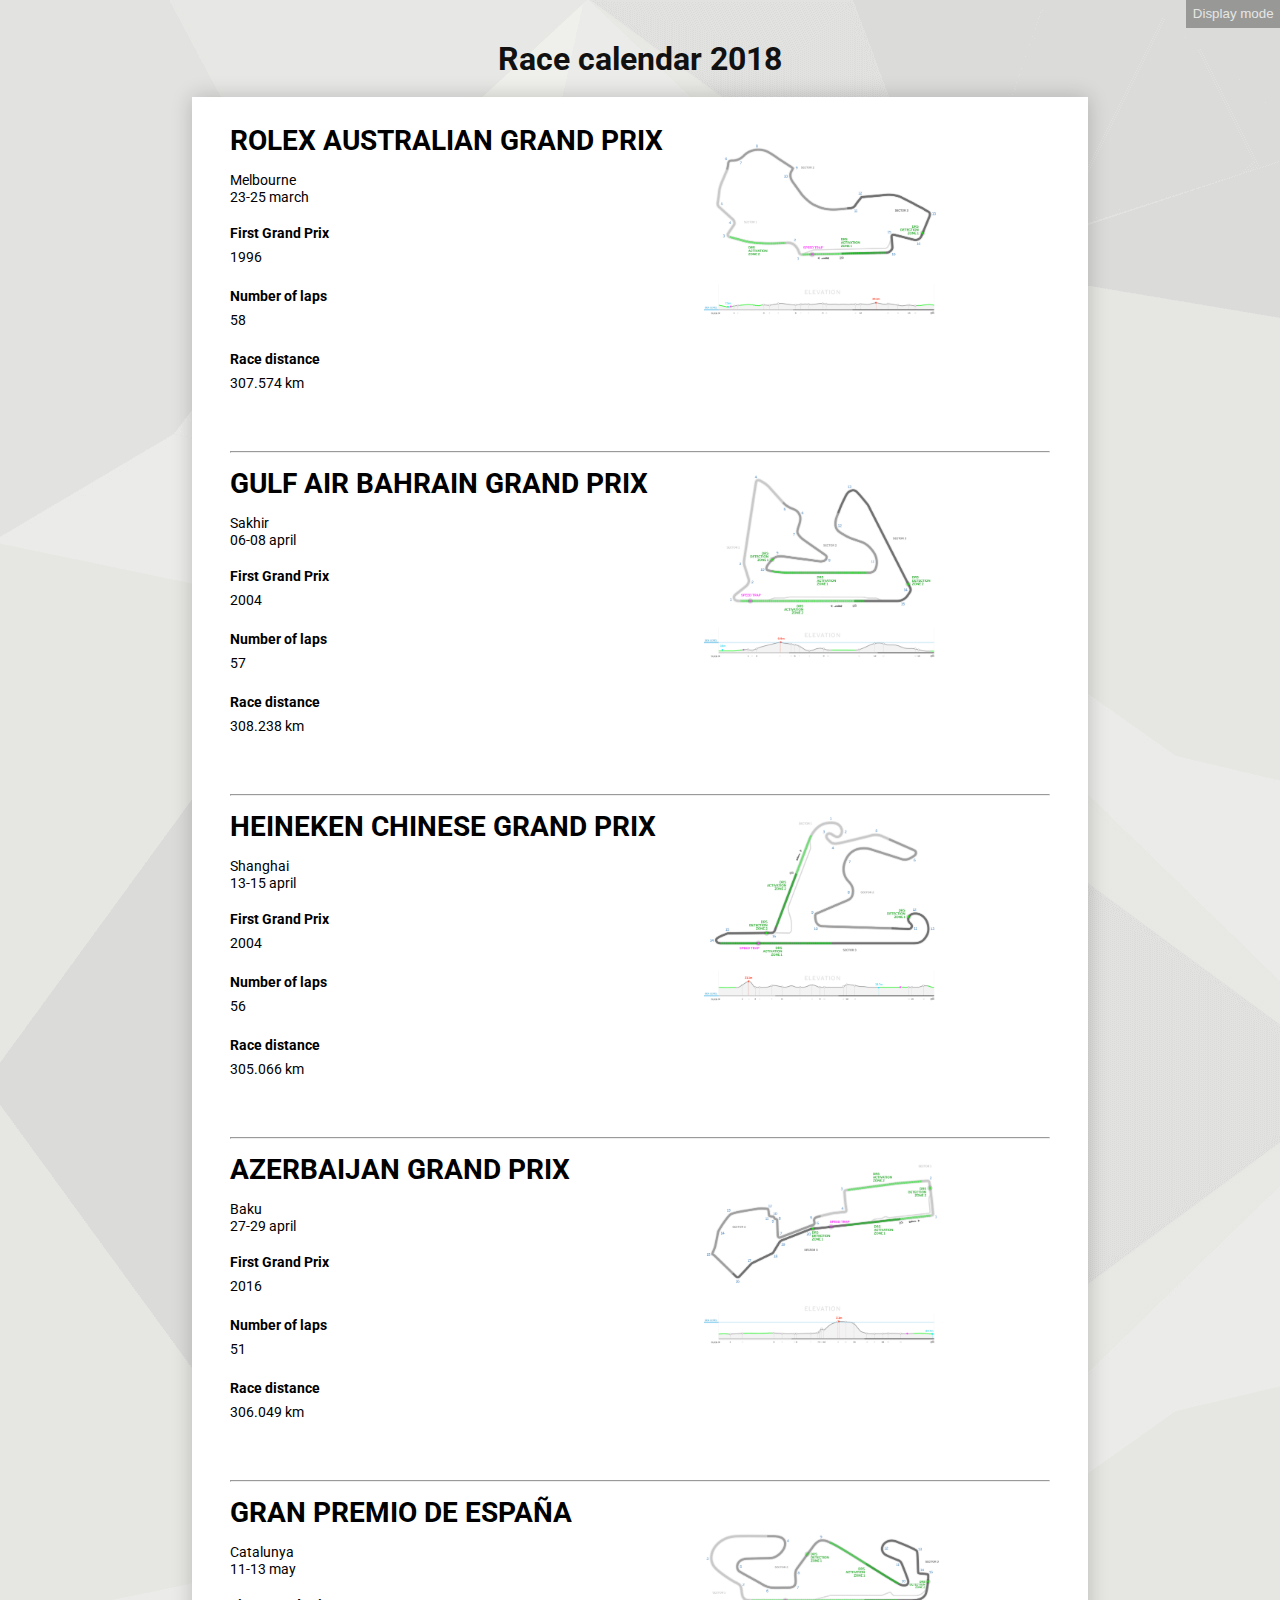
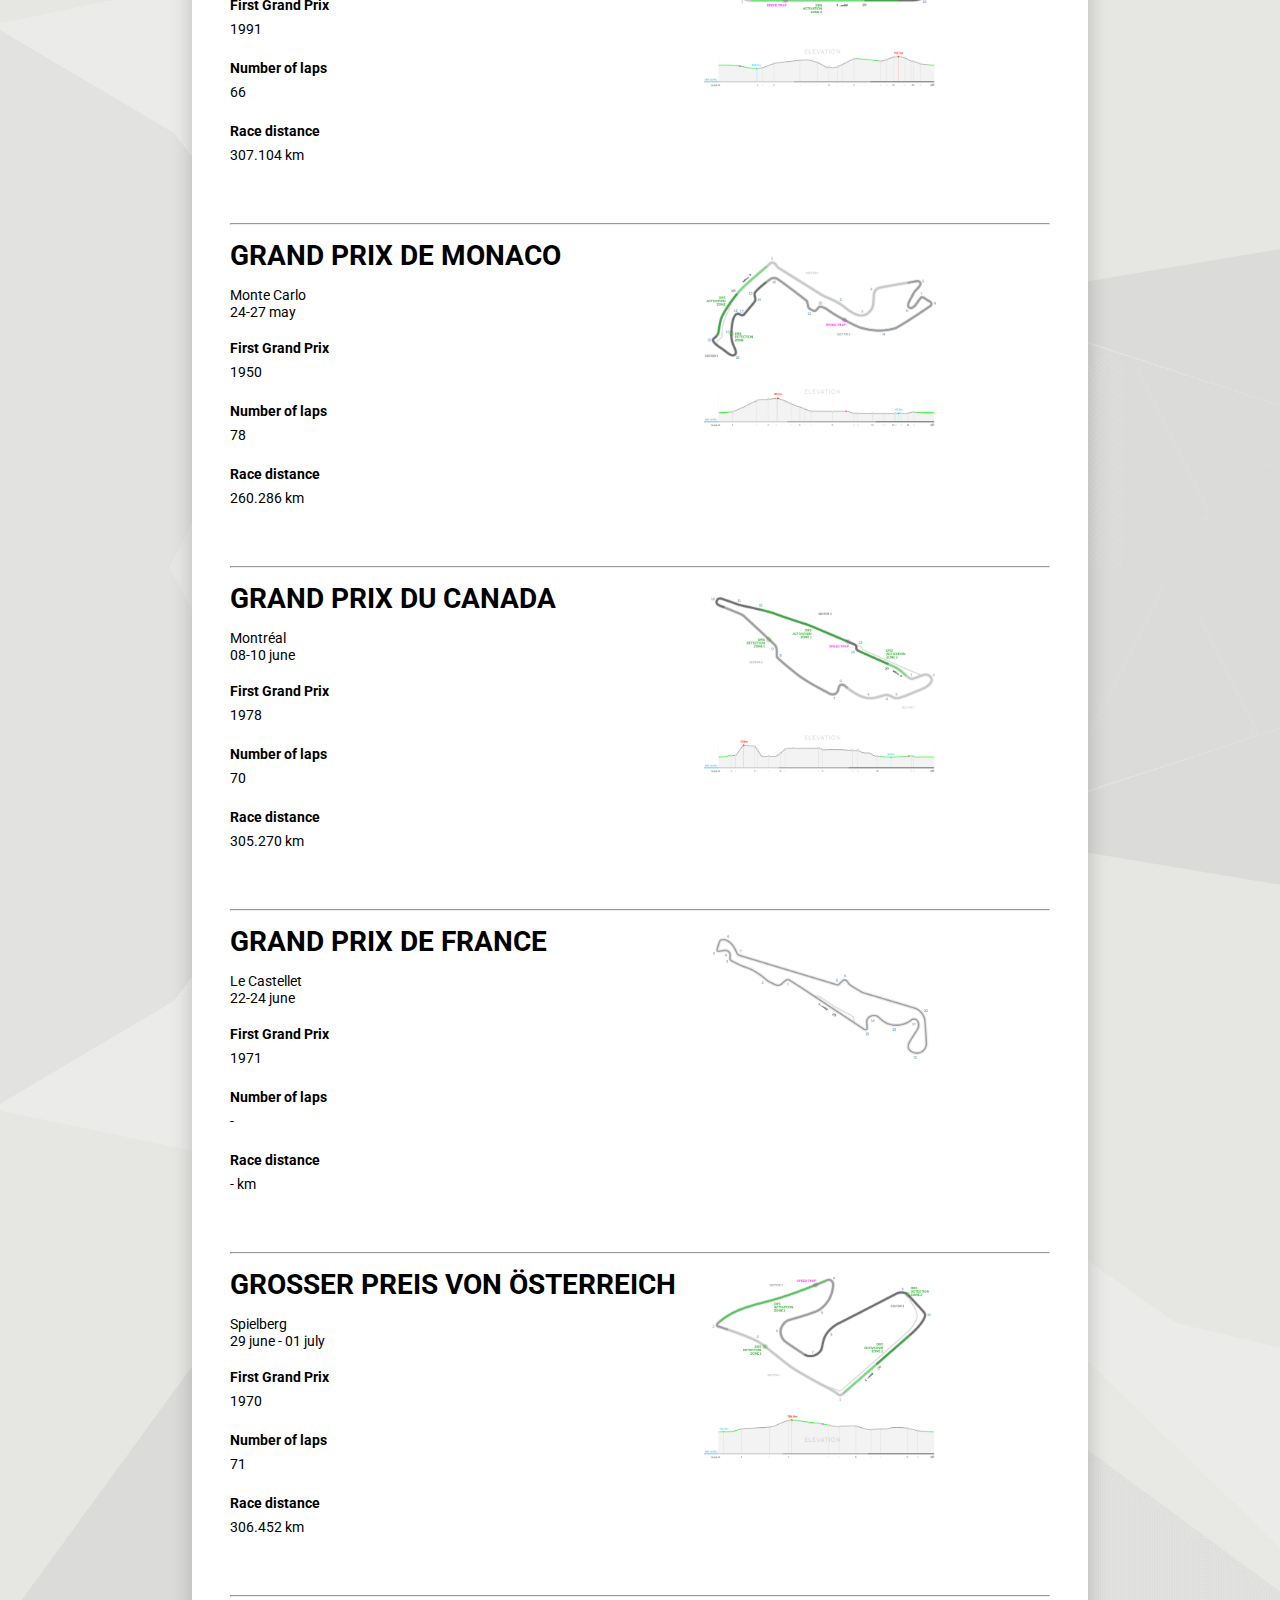
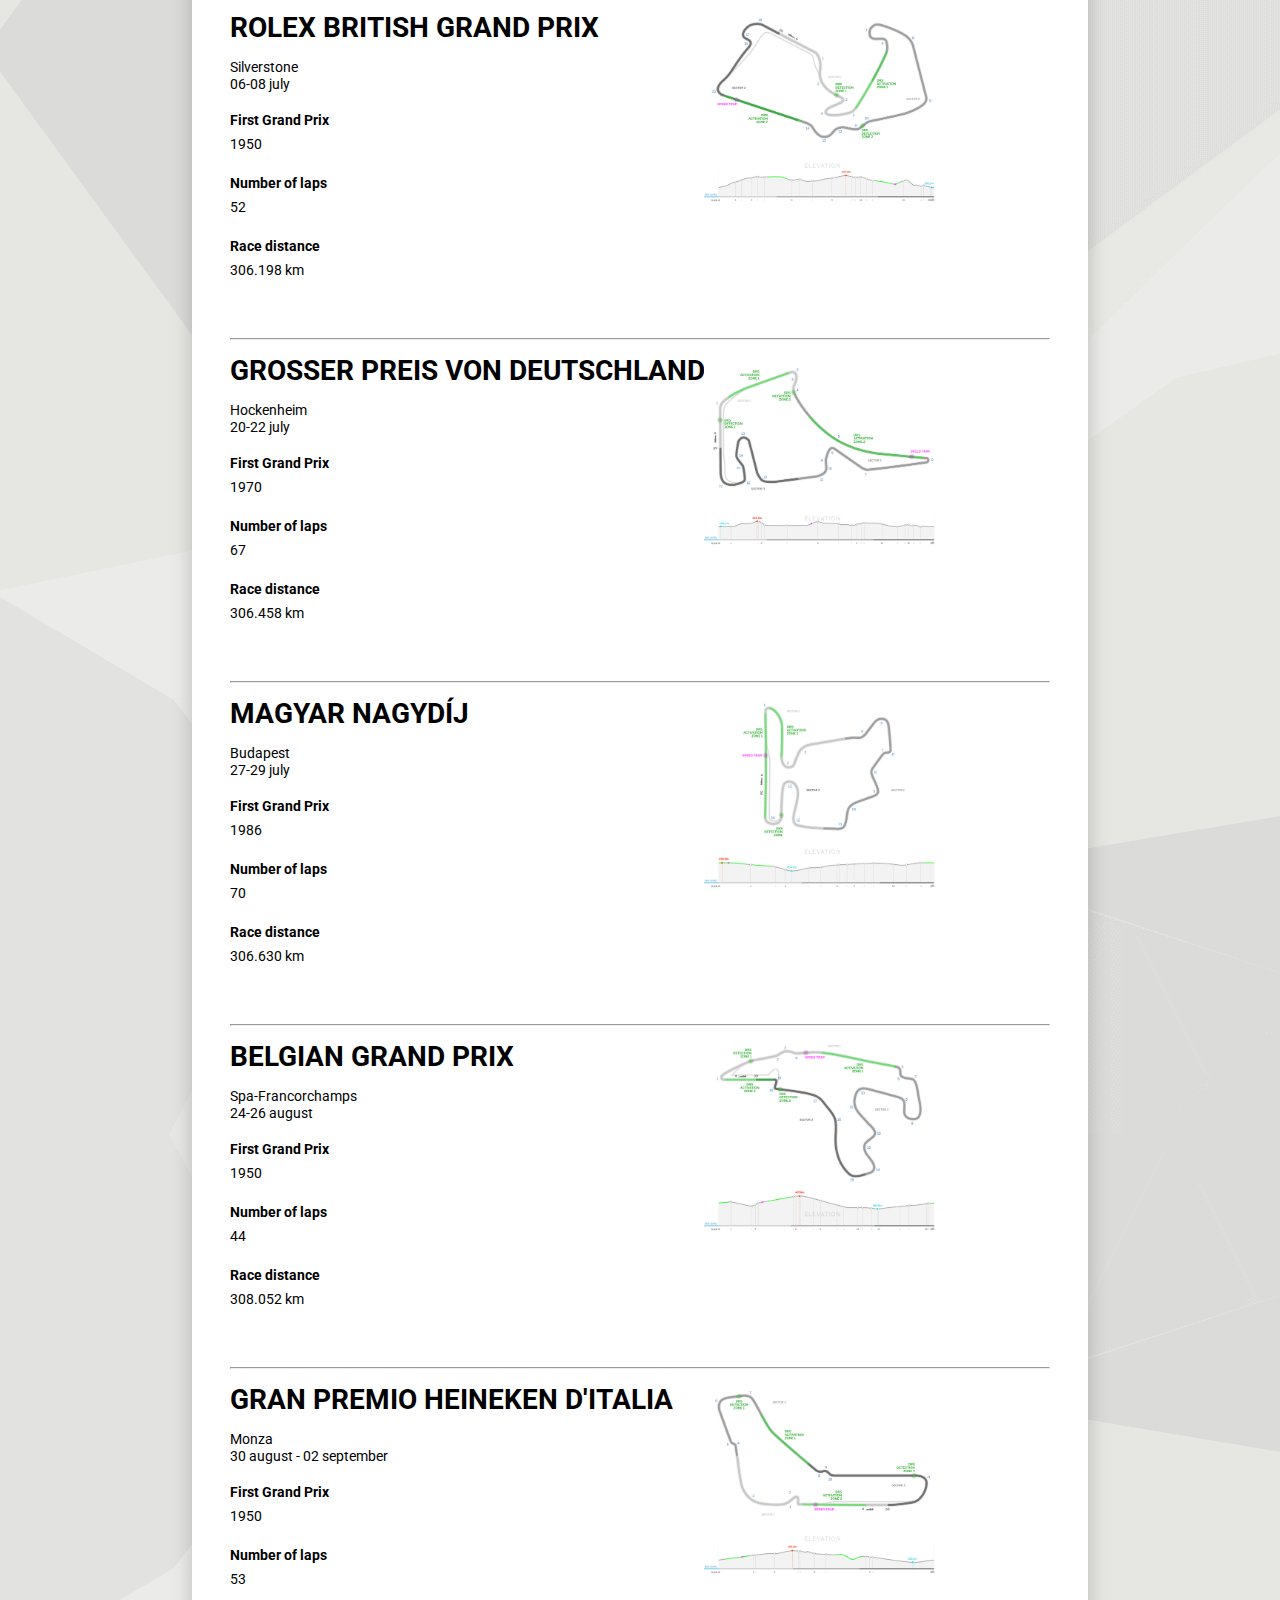
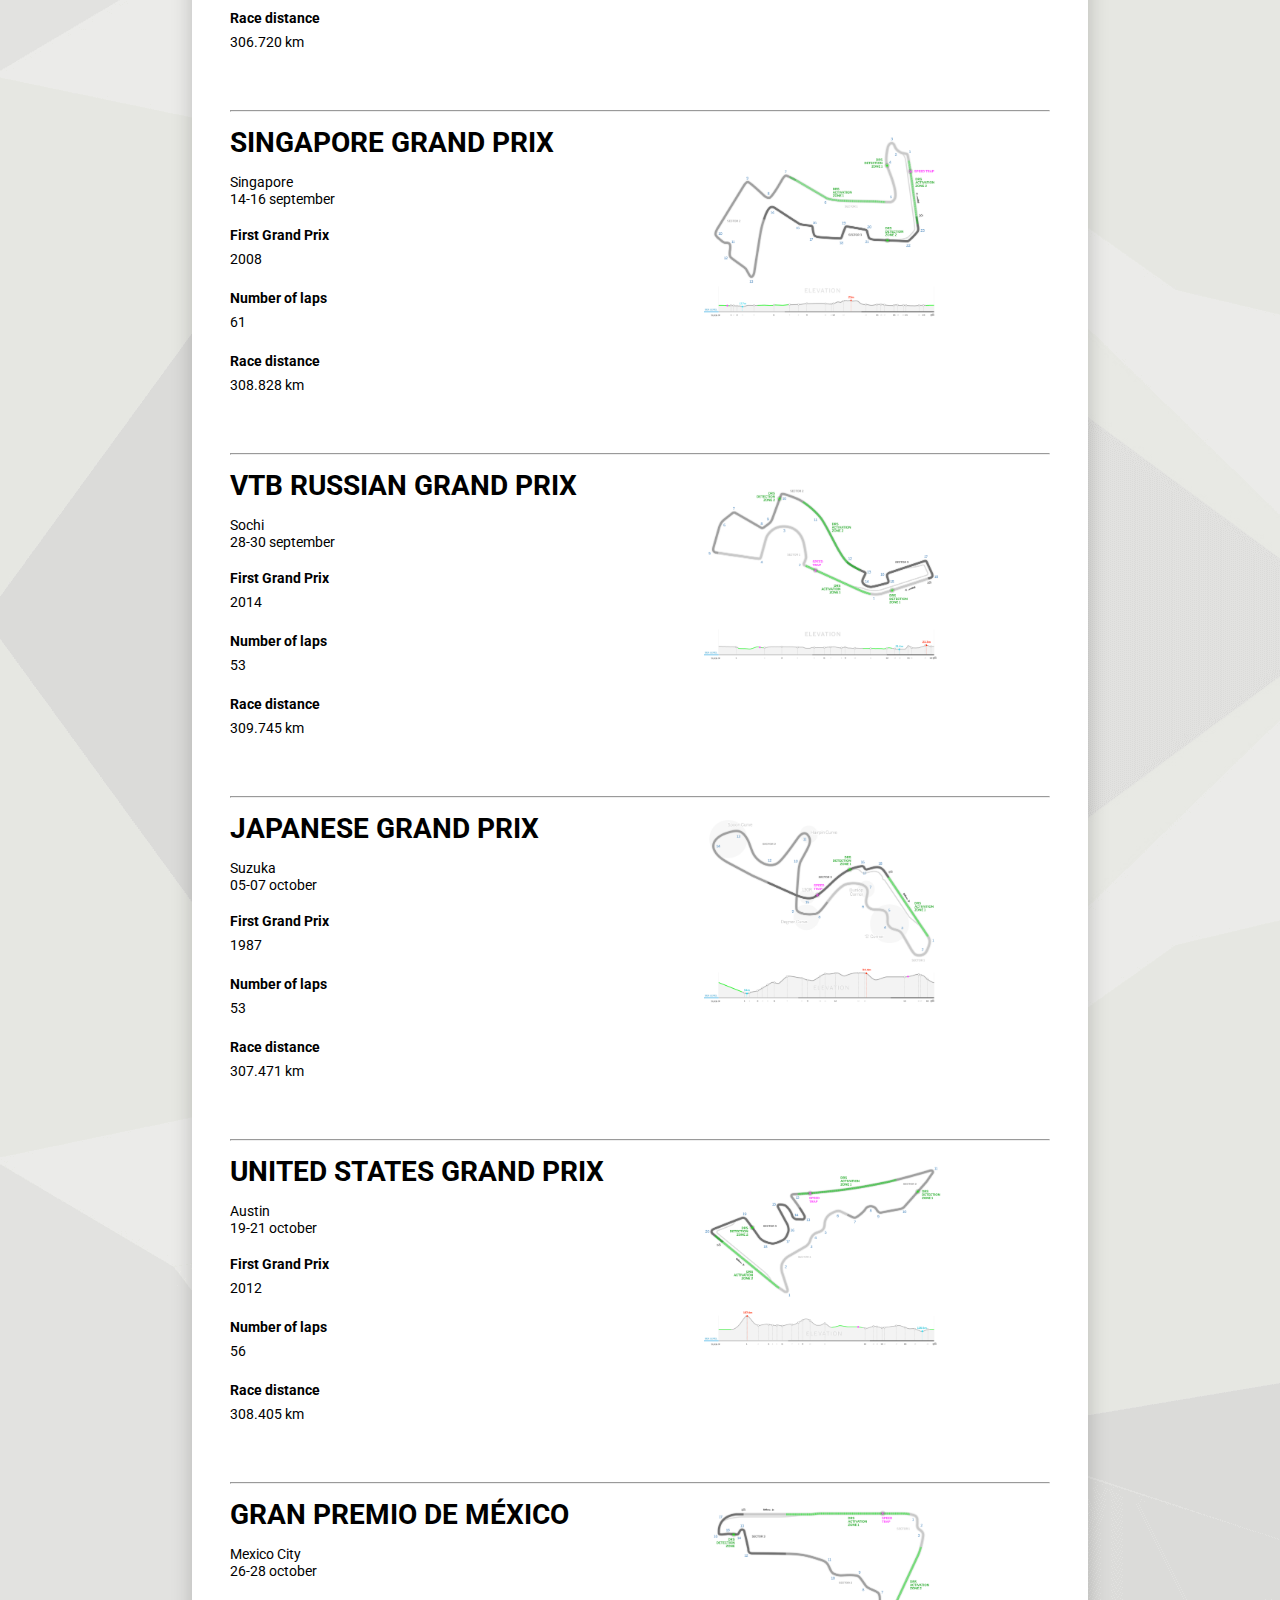
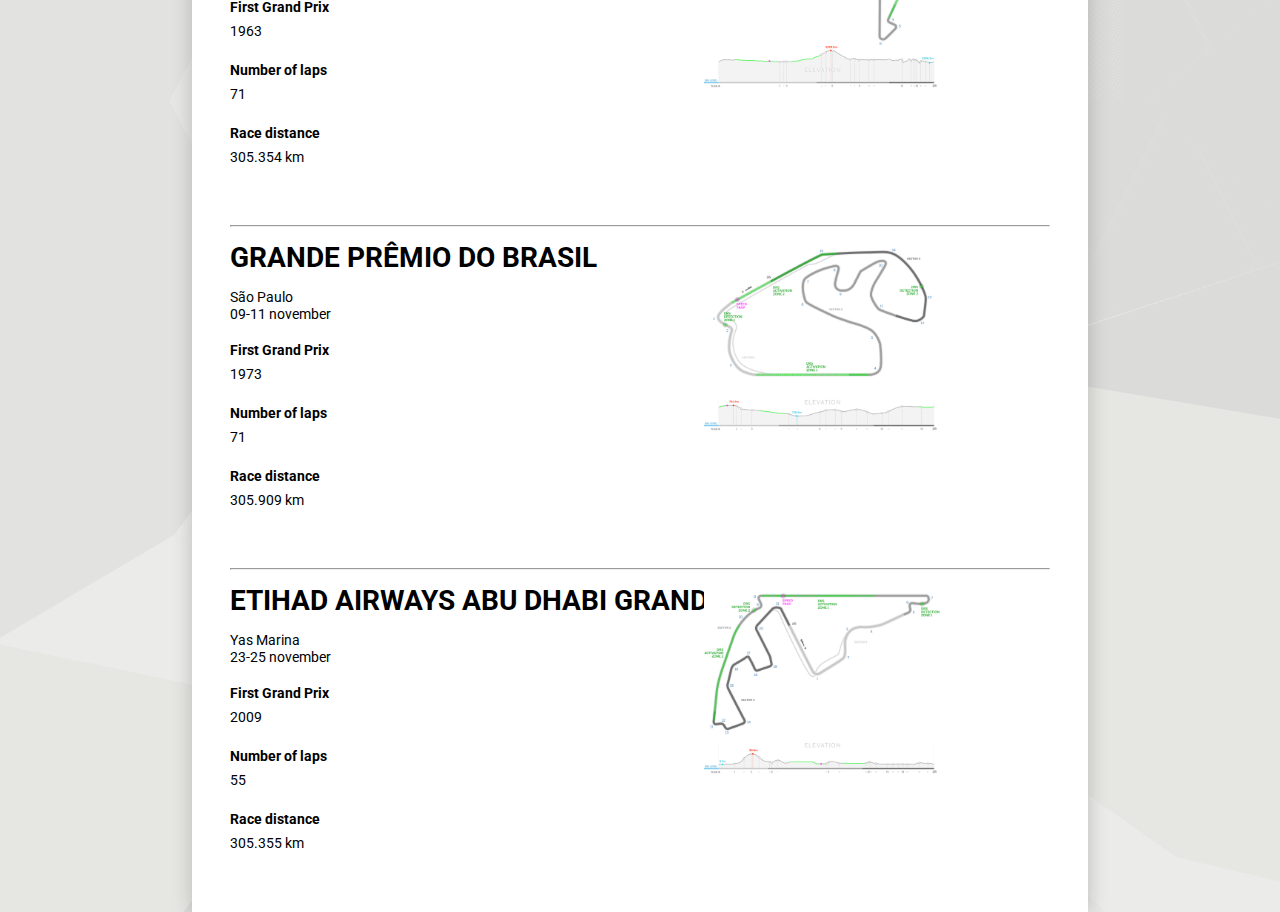
<file: Calendar.html>
<!DOCTYPE html>
<html lang="en">
  <head>
    <meta charset="utf-8">
    <title>Formula 1</title>
    <link href="https://fonts.googleapis.com/css?family=Roboto:400,700" rel="stylesheet">
    <link rel="stylesheet" type="text/css" href="css/calendar.css">
    <script src="https://ajax.googleapis.com/ajax/libs/jquery/3.2.1/jquery.min.js"></script>

<script lang="javascript">

$(document).ready(function(){
    $("#switch").click(function(){
if($("#switchTitle").attr('class') == "calendarindex-title"){
  $("#switchTitle").removeClass("calendarindex-title");
  $("#switchTitle").addClass("calendarindex-title2");

  $("body").removeClass("backgroundSwitch");
  $("body").addClass("backgroundSwitch2");


}else{
  $("#switchTitle").removeClass("calendarindex-title2");
  $("#switchTitle").addClass("calendarindex-title");

  $("body").removeClass("backgroundSwitch2");
  $("body").addClass("backgroundSwitch");

}
    });
});
</script>
</head>
<body class="backgroundSwitch">
  <button id="switch">Display mode</button>
    <div id="switchTitle" class="calendarindex-title">
    	 <h1>Race calendar 2018</h1>
    </div>
    <div class="calendarindex">
      <div class="calendar-right">
        <img class="calendar-image" src="img/Calendar/Australia.png" >
        <h1>ROLEX AUSTRALIAN GRAND PRIX</h1>
        <p class="plda">Melbourne <br> 23-25 march</p>
        <p><b>First Grand Prix</b><br>1996</p>
        <p><b>Number of laps</b><br>58</p>
        <p><b>Race distance</b><br>307.574 km</p>
      </div>
      <hr>
      <div class="calendar-right">
        <img class="calendar-image" src="img/Calendar/Bahrain.png" >
        <h1>GULF AIR BAHRAIN GRAND PRIX</h1>
        <p class="plda">Sakhir <br> 06-08 april</p>
        <p><b>First Grand Prix</b><br>2004</p>
        <p><b>Number of laps</b><br>57</p>
        <p><b>Race distance</b><br>308.238 km</p>
      </div>
      <hr>
      <div class="calendar-right">
        <img class="calendar-image" src="img/Calendar/China.png" >
        <h1>HEINEKEN CHINESE GRAND PRIX</h1>
        <p class="plda">Shanghai <br> 13-15 april</p>
        <p><b>First Grand Prix</b><br>2004</p>
        <p><b>Number of laps</b><br>56</p>
        <p><b>Race distance</b><br>305.066 km</p>
      </div>
      <hr>
      <div class="calendar-right">
        <img class="calendar-image" src="img/Calendar/Azerbaijan.png" >
        <h1>AZERBAIJAN GRAND PRIX</h1>
        <p class="plda">Baku <br> 27-29 april</p>
        <p><b>First Grand Prix</b><br>2016</p>
        <p><b>Number of laps</b><br>51</p>
        <p><b>Race distance</b><br>306.049 km</p>
      </div>
      <hr>
      <div class="calendar-right">
        <img class="calendar-image" src="img/Calendar/Spain.png" >
        <h1>GRAN PREMIO DE ESPAÑA</h1>
        <p class="plda">Catalunya <br> 11-13 may</p>
        <p><b>First Grand Prix</b><br>1991</p>
        <p><b>Number of laps</b><br>66</p>
        <p><b>Race distance</b><br>307.104 km</p>
      </div>
      <hr>
      <div class="calendar-right">
        <img class="calendar-image" src="img/Calendar/Monaco.png" >
        <h1>GRAND PRIX DE MONACO</h1>
        <p class="plda">Monte Carlo <br> 24-27 may</p>
        <p><b>First Grand Prix</b><br>1950</p>
        <p><b>Number of laps</b><br>78</p>
        <p><b>Race distance</b><br>260.286 km</p>
      </div>
      <hr>
      <div class="calendar-right">
        <img class="calendar-image" src="img/Calendar/Canada.png" >
        <h1>GRAND PRIX DU CANADA</h1>
        <p class="plda">Montréal <br> 08-10 june</p>
        <p><b>First Grand Prix</b><br>1978</p>
        <p><b>Number of laps</b><br>70</p>
        <p><b>Race distance</b><br>305.270 km</p>
      </div>
      <hr>
      <div class="calendar-right">
        <img class="calendar-image" src="img/Calendar/france.png" >
        <h1>GRAND PRIX DE FRANCE</h1>
        <p class="plda">Le Castellet <br> 22-24 june</p>
        <p><b>First Grand Prix</b><br>1971</p>
        <p><b>Number of laps</b><br>-</p>
        <p><b>Race distance</b><br>- km</p>
      </div>
      <hr>
      <div class="calendar-right">
        <img class="calendar-image" src="img/Calendar/Austria.png" >
        <h1>GROSSER PREIS VON ÖSTERREICH</h1>
        <p class="plda">Spielberg <br> 29 june - 01 july</p>
        <p><b>First Grand Prix</b><br>1970</p>
        <p><b>Number of laps</b><br>71</p>
        <p><b>Race distance</b><br>306.452 km</p>
      </div>
      <hr>
      <div class="calendar-right">
        <img class="calendar-image" src="img/Calendar/Great_Britain.png" >
        <h1>ROLEX BRITISH GRAND PRIX</h1>
        <p class="plda">Silverstone <br> 06-08 july</p>
        <p><b>First Grand Prix</b><br>1950</p>
        <p><b>Number of laps</b><br>52</p>
        <p><b>Race distance</b><br>306.198 km</p>
      </div>
      <hr>
      <div class="calendar-right">
        <img class="calendar-image" src="img/Calendar/Germany.png" >
        <h1>GROSSER PREIS VON DEUTSCHLAND</h1>
        <p class="plda">Hockenheim <br> 20-22 july</p>
        <p><b>First Grand Prix</b><br>1970</p>
        <p><b>Number of laps</b><br>67</p>
        <p><b>Race distance</b><br>306.458 km</p>
      </div>
      <hr>
      <div class="calendar-right">
        <img class="calendar-image" src="img/Calendar/Hungary.png" >
        <h1>MAGYAR NAGYDÍJ</h1>
        <p class="plda">Budapest <br> 27-29 july</p>
        <p><b>First Grand Prix</b><br>1986</p>
        <p><b>Number of laps</b><br>70</p>
        <p><b>Race distance</b><br>306.630 km</p>
      </div>
      <hr>
      <div class="calendar-right">
        <img class="calendar-image" src="img/Calendar/Belgium.png" >
        <h1>BELGIAN GRAND PRIX</h1>
        <p class="plda">Spa-Francorchamps <br> 24-26 august</p>
        <p><b>First Grand Prix</b><br>1950</p>
        <p><b>Number of laps</b><br>44</p>
        <p><b>Race distance</b><br>308.052 km</p>
      </div>
      <hr>
      <div class="calendar-right">
        <img class="calendar-image" src="img/Calendar/Italy.png" >
        <h1>GRAN PREMIO HEINEKEN D'ITALIA</h1>
        <p class="plda">Monza <br> 30 august - 02 september</p>
        <p><b>First Grand Prix</b><br>1950</p>
        <p><b>Number of laps</b><br>53</p>
        <p><b>Race distance</b><br>306.720 km</p>
      </div>
      <hr>
      <div class="calendar-right">
        <img class="calendar-image" src="img/Calendar/Singapore.png" >
        <h1>SINGAPORE GRAND PRIX</h1>
        <p class="plda">Singapore <br> 14-16 september</p>
        <p><b>First Grand Prix</b><br>2008</p>
        <p><b>Number of laps</b><br>61</p>
        <p><b>Race distance</b><br>308.828 km</p>
      </div>
      <hr>
      <div class="calendar-right">
        <img class="calendar-image" src="img/Calendar/Russia.png" >
        <h1>VTB RUSSIAN GRAND PRIX</h1>
        <p class="plda">Sochi <br> 28-30 september</p>
        <p><b>First Grand Prix</b><br>2014</p>
        <p><b>Number of laps</b><br>53</p>
        <p><b>Race distance</b><br>309.745 km</p>
      </div>
      <hr>
      <div class="calendar-right">
        <img class="calendar-image" src="img/Calendar/Japan.png" >
        <h1>JAPANESE GRAND PRIX</h1>
        <p class="plda">Suzuka <br> 05-07 october</p>
        <p><b>First Grand Prix</b><br>1987</p>
        <p><b>Number of laps</b><br>53</p>
        <p><b>Race distance</b><br>307.471 km</p>
      </div>
      <hr>
      <div class="calendar-right">
        <img class="calendar-image" src="img/Calendar/United_States.png" >
        <h1>UNITED STATES GRAND PRIX</h1>
        <p class="plda">Austin <br> 19-21 october</p>
        <p><b>First Grand Prix</b><br>2012</p>
        <p><b>Number of laps</b><br>56</p>
        <p><b>Race distance</b><br>308.405 km</p>
      </div>
      <hr>
      <div class="calendar-right">
        <img class="calendar-image" src="img/Calendar/Mexico.png" >
        <h1>GRAN PREMIO DE MÉXICO</h1>
        <p class="plda">Mexico City <br> 26-28 october</p>
        <p><b>First Grand Prix</b><br>1963</p>
        <p><b>Number of laps</b><br>71</p>
        <p><b>Race distance</b><br>305.354 km</p>
      </div>
      <hr>
      <div class="calendar-right">
        <img class="calendar-image" src="img/Calendar/Brazil.png" >
        <h1>GRANDE PRÊMIO DO BRASIL</h1>
        <p class="plda">São Paulo <br> 09-11 november</p>
        <p><b>First Grand Prix</b><br>1973</p>
        <p><b>Number of laps</b><br>71</p>
        <p><b>Race distance</b><br>305.909 km</p>
      </div>
      <hr>
      <div class="calendar-right">
        <img class="calendar-image" src="img/Calendar/Abu_Dhabi.png" >
        <h1>ETIHAD AIRWAYS ABU DHABI GRAND PRIX</h1>
        <p class="plda">Yas Marina <br> 23-25 november</p>
        <p><b>First Grand Prix</b><br>2009</p>
        <p><b>Number of laps</b><br>55</p>
        <p class="pbot"><b>Race distance</b><br>305.355 km</p>
      </div>
    </div>
  </body>
</html>
</file>
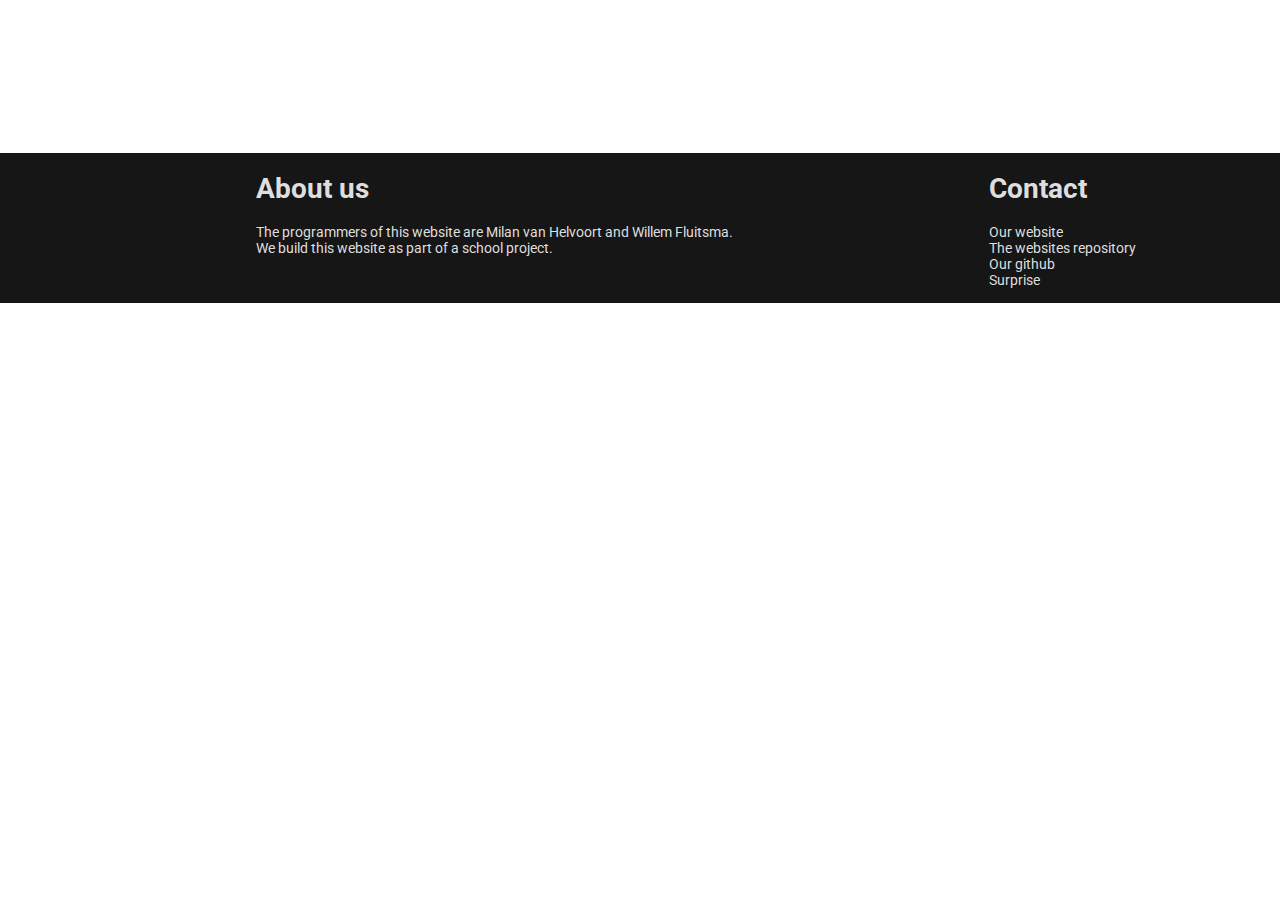
<file: Easteregg.html>
<!DOCTYPE html>
<html lang="en">
  <head>
    <meta charset="utf-8">
    <title>Formula 1</title>
    <link rel="stylesheet" type="text/css" href="css/Formula1_style.css">
    <link href="https://fonts.googleapis.com/css?family=Roboto:400,700" rel="stylesheet">
  </head>
  <body>
    <div class="youtube">
      <iframe src="https://youtube.com/embed/6Joyj0dmkug?autoplay=1;rel=0&amp;controls=0&amp;showinfo=0" frameborder="0"></iframe>
    </div>
    <div class="ifooter">
      <iframe name="ifooter" src="Footer.html" width="100%" height="100%" frameborder="0"></iframe>
    </div>
  </body>
</html>
</file>
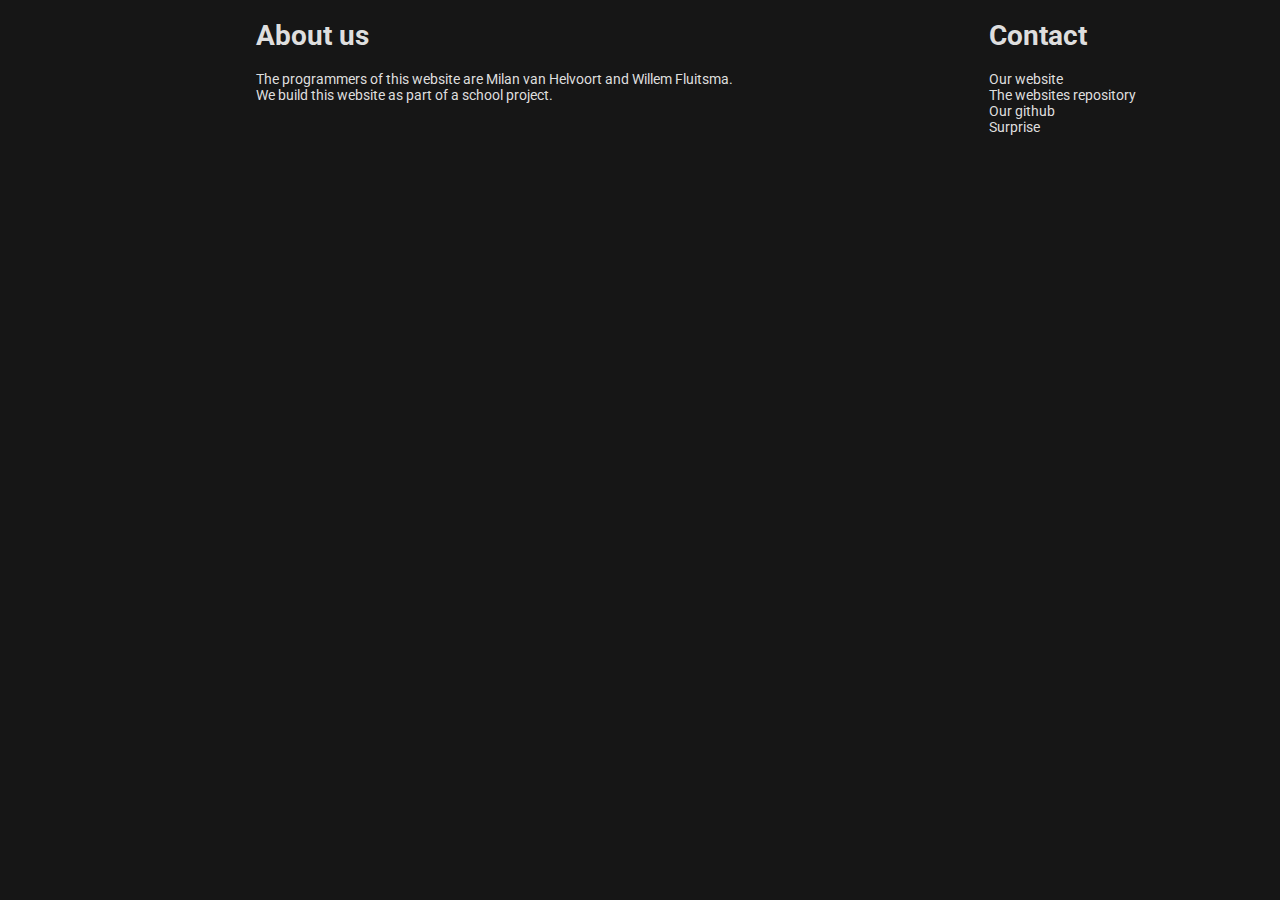
<file: Footer.html>
<!DOCTYPE html>
<html>
  <head>
    <meta charset="utf-8">
    <title>Footer</title>
    <link rel="stylesheet" type="text/css" href="css/Formula1_footer.css">
    <link href="https://fonts.googleapis.com/css?family=Roboto:400,700" rel="stylesheet">
  </head>
  <body>
    <div class="footerf1">
      <div class="container">
        <div class="row">
          <div class="info">
            <h1 class="foheading">About us</h1>
            <p class="fop">The programmers of this website are Milan van Helvoort and Willem Fluitsma.
               <br>We build this website as part of a school project.</p>
          </div>
          <div class="list">
            <h1 class="foheading">Contact</h1>
            <ul>
              <li><a class="folist" href="https://formule1.github.io/" target="_top">Our website</a></li>
              <li><a class="folist" href="https://github.com/formule1/formule1.github.io" target="_top">The websites repository</a></li>
              <li><a class="folist" href="https://github.com/formule1" target="_top">Our github</a></li>
              <li><a class="folist" href="Easteregg.html" target="iframef1">Surprise</a></li>
            </ul>
          </div>
        </div>
      </div>
    </div>
  </body>
</html>
</file>
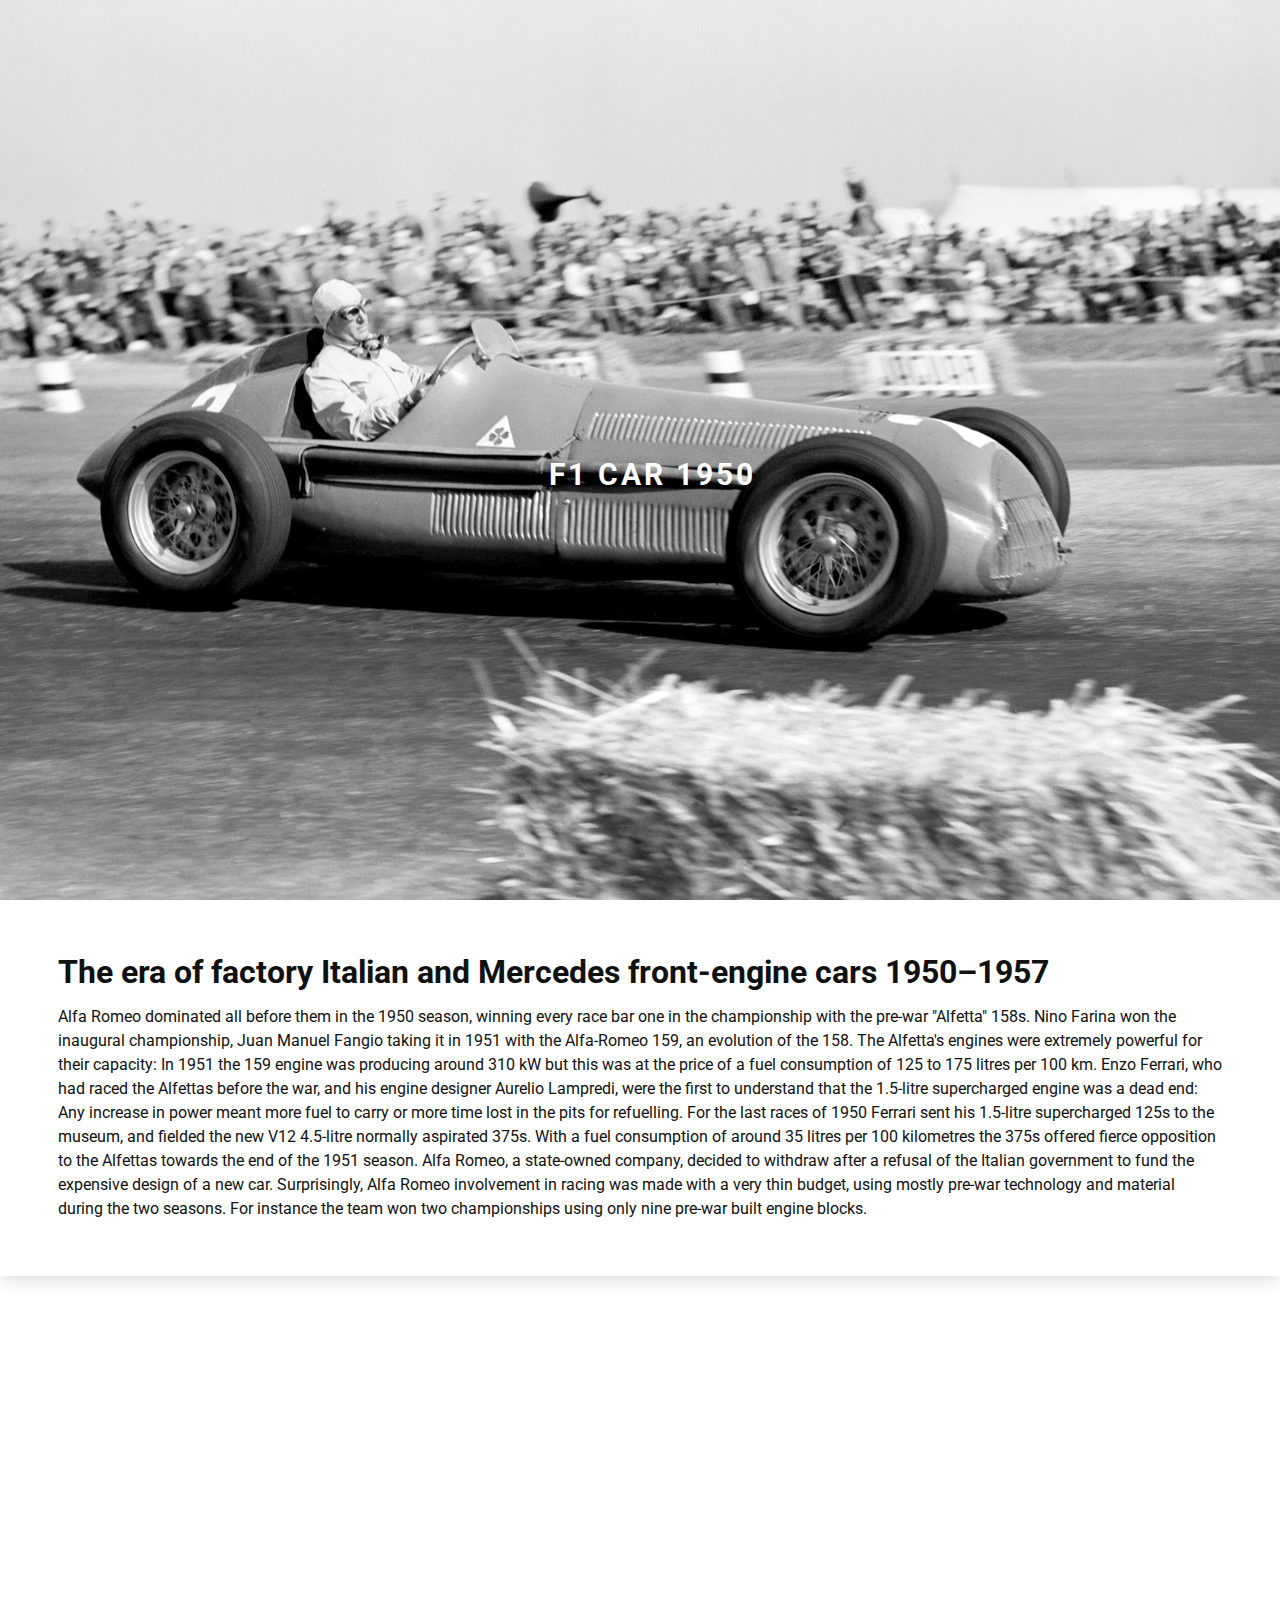
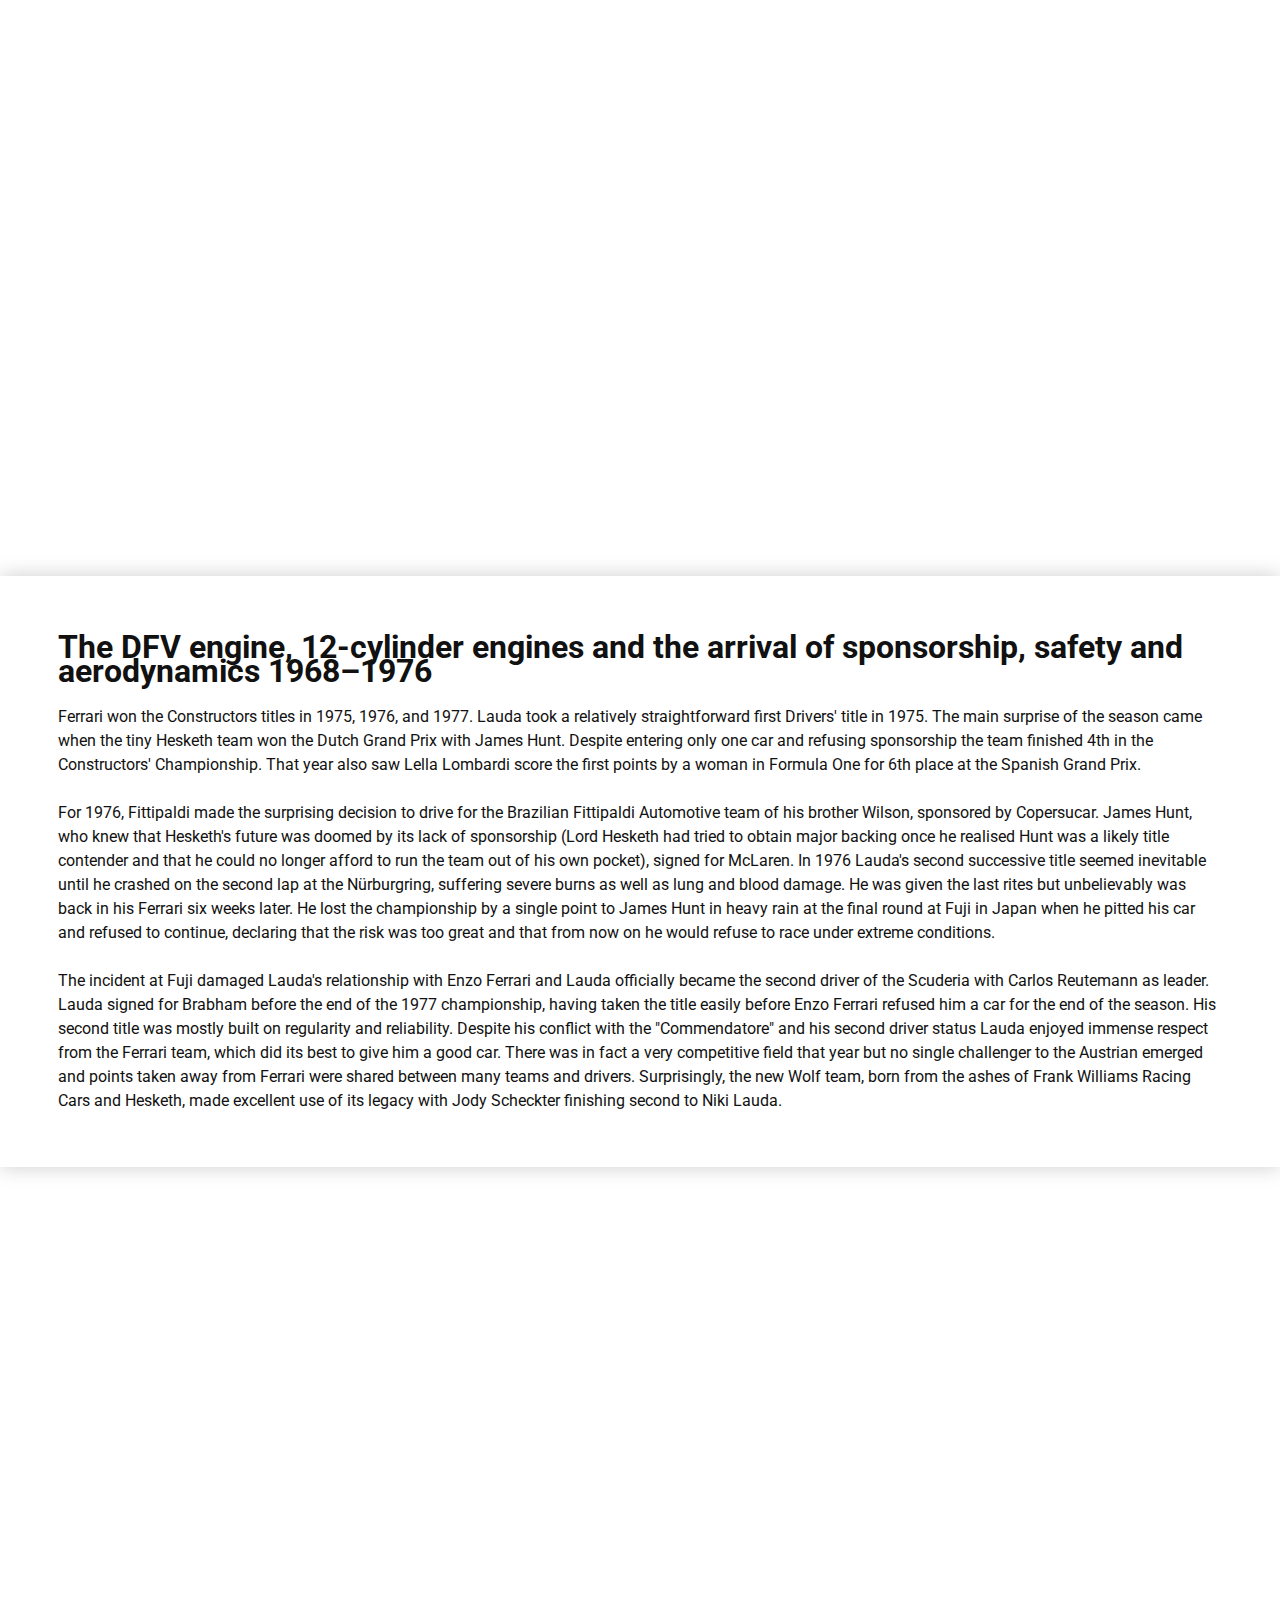
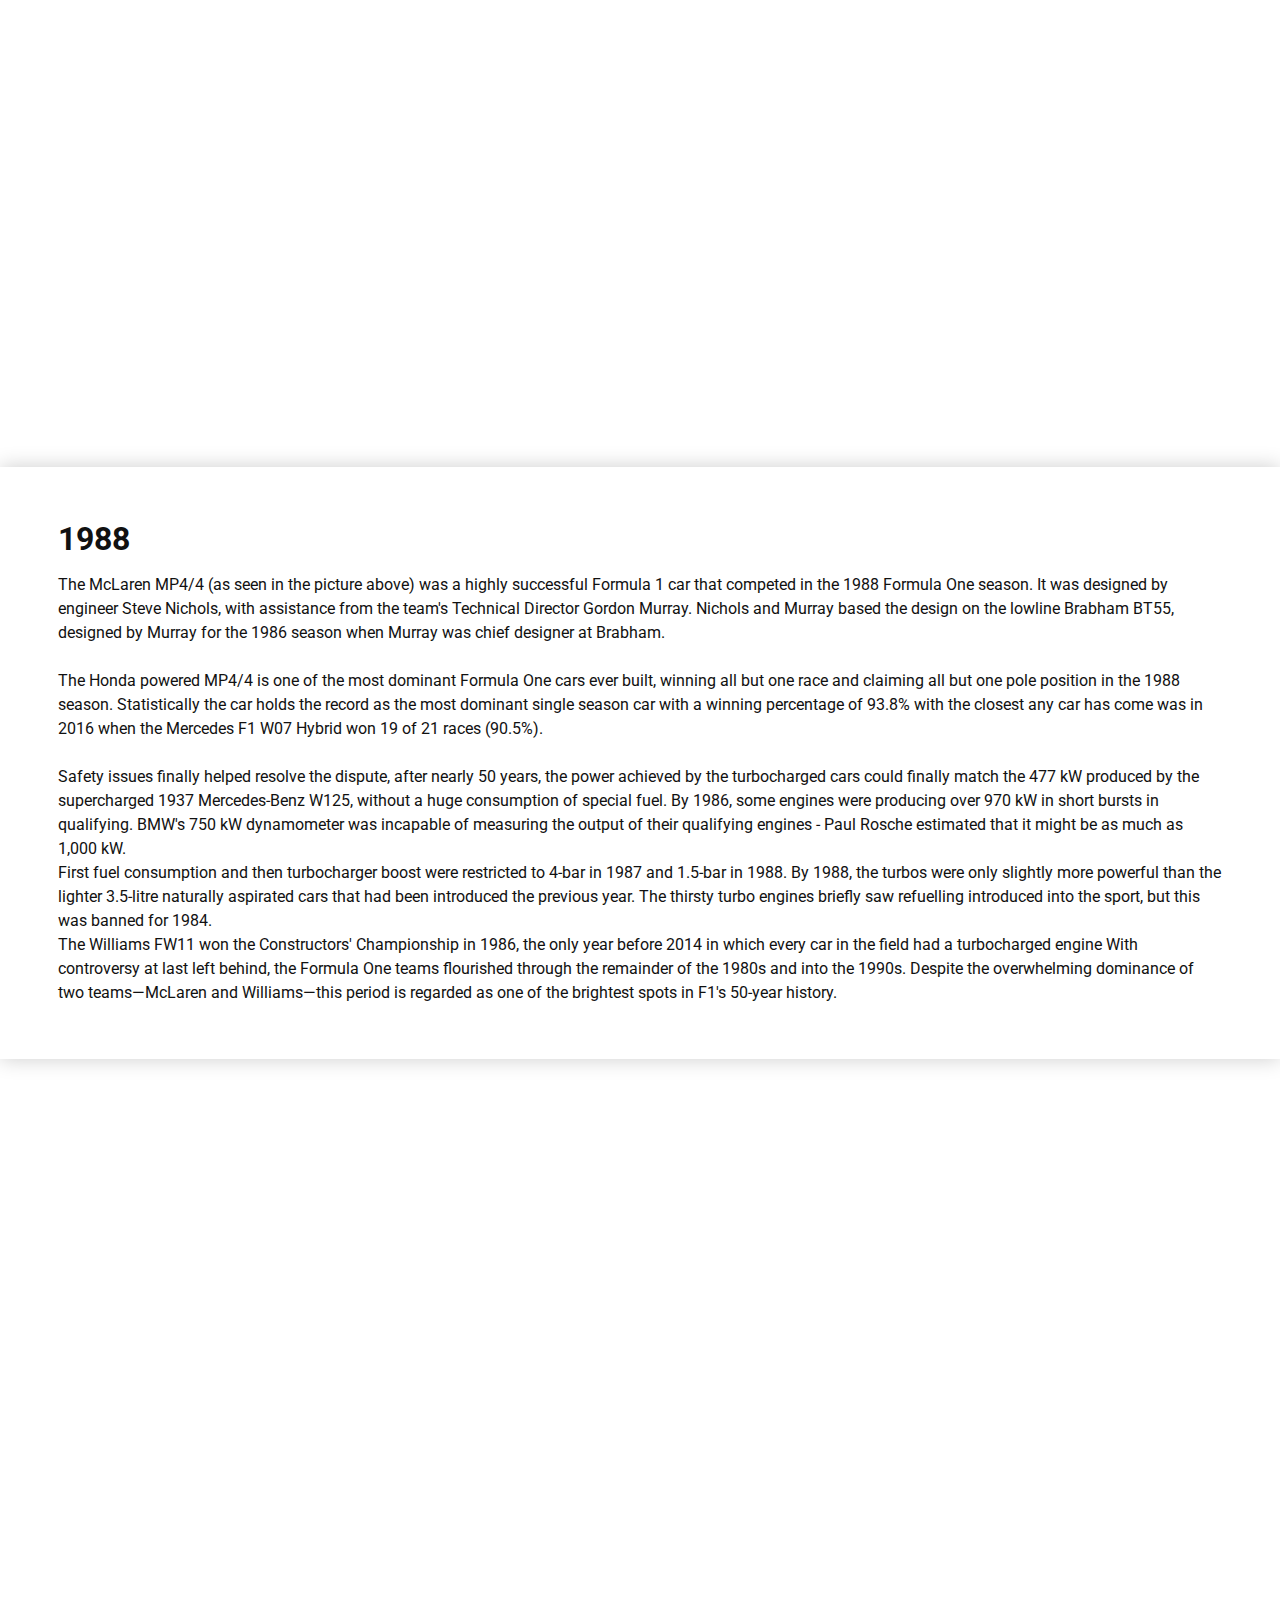
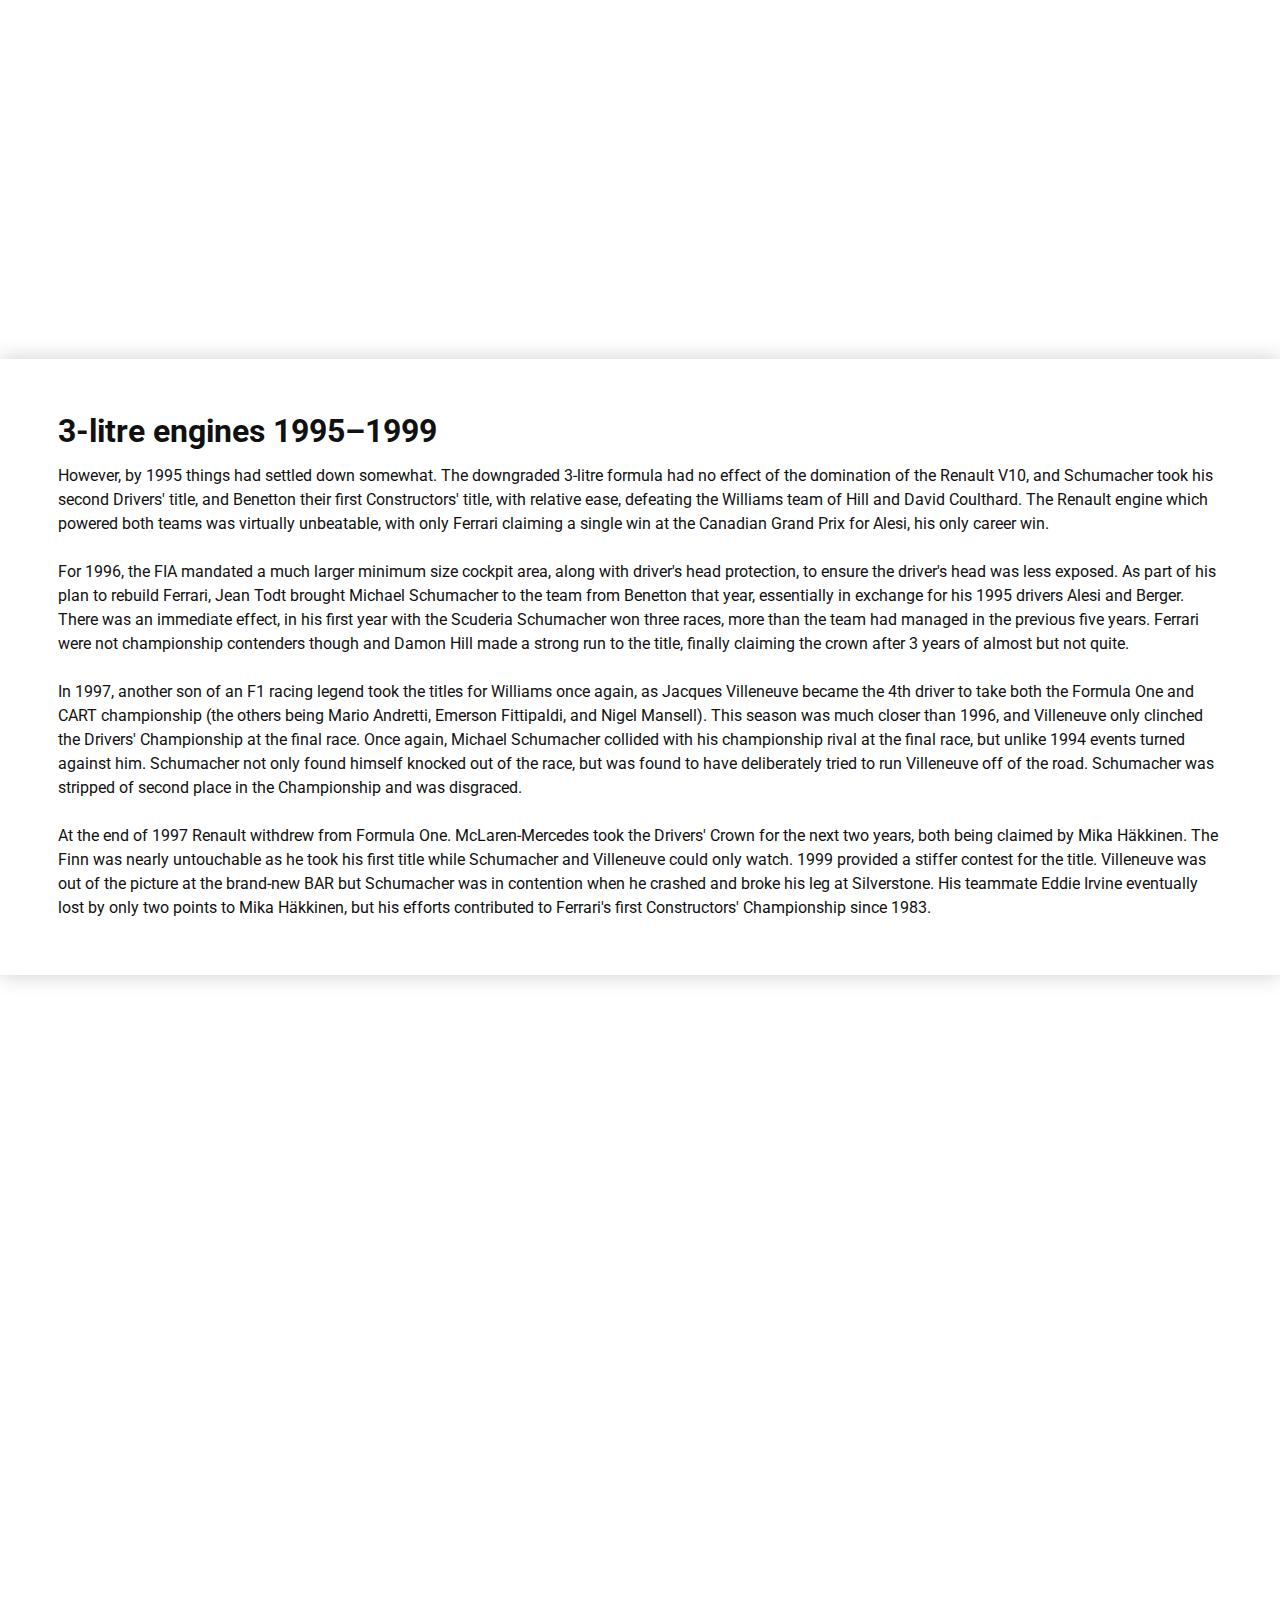
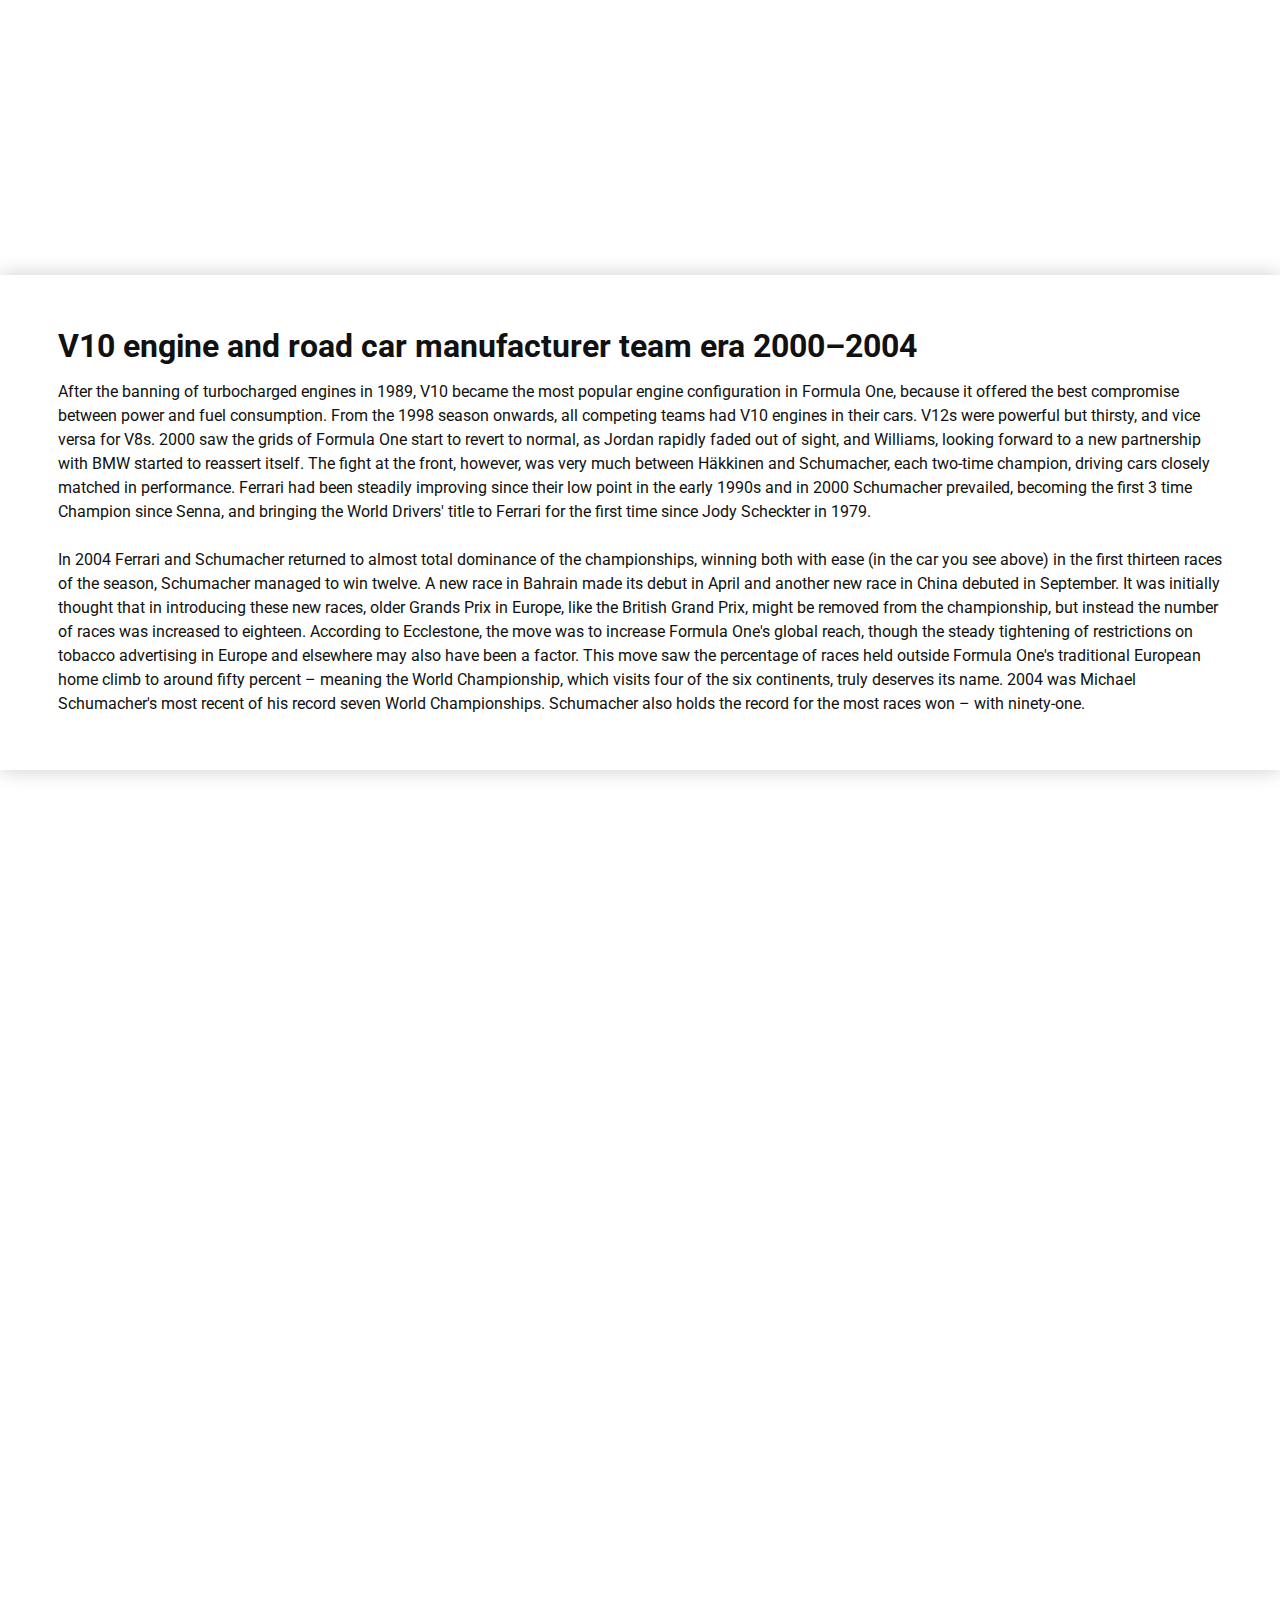
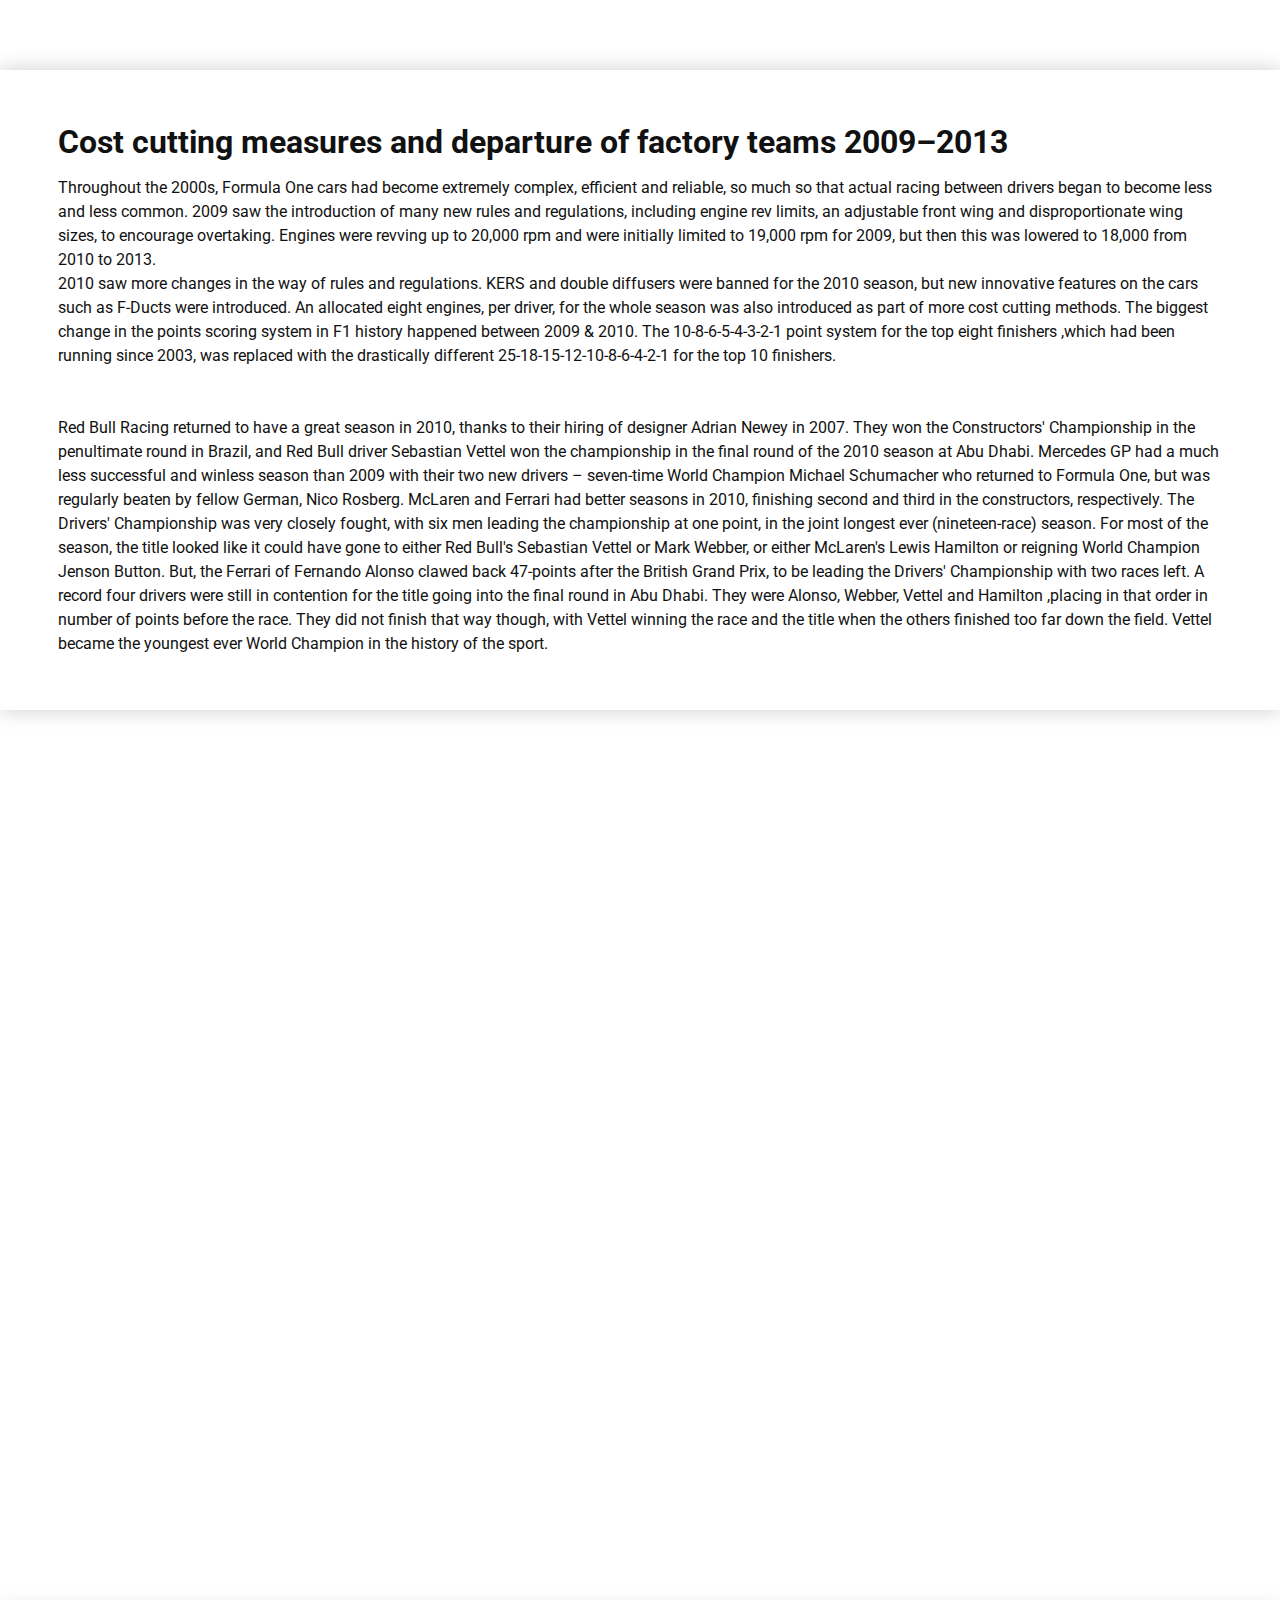
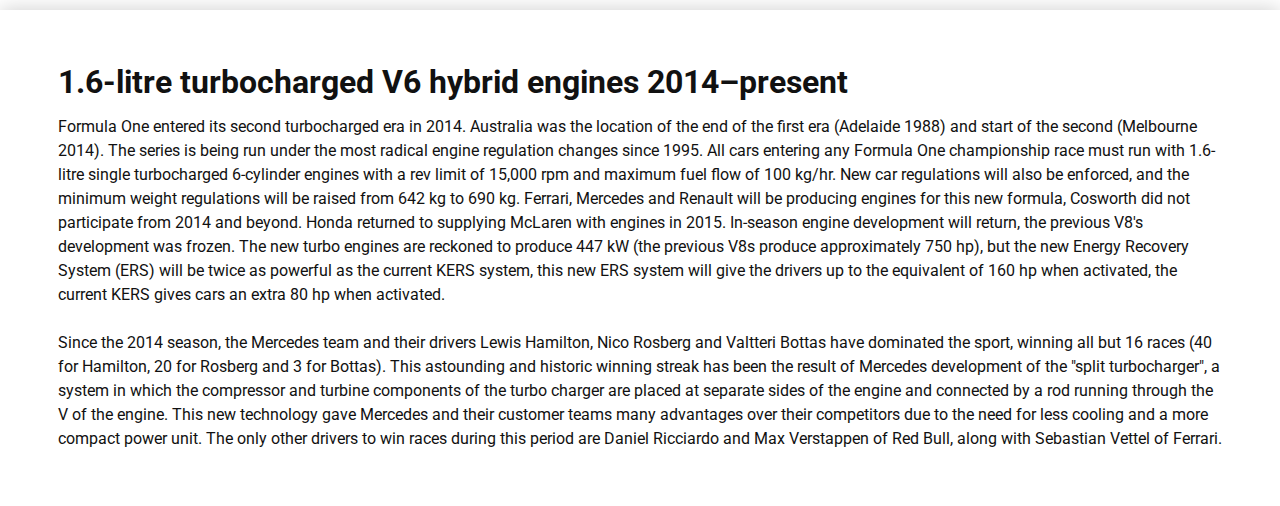
<file: History.html>
<!DOCTYPE html>
<html lang="en">
  <head>
    <meta charset="utf-8">
    <title>Formula 1</title>
    <link rel="stylesheet" type="text/css" href="css/history.css">
    <link href="https://fonts.googleapis.com/css?family=Roboto:400,700" rel="stylesheet">
  </head>
  <body>
    <div class="pimg1">
      <div class="ptext">
        <span class="border">
          F1 CAR 1950
        </span>
      </div>
    </div>

    <section class="history-sections">
      <h1>The era of factory Italian and Mercedes front-engine cars 1950–1957</h1>
      <p>
        Alfa Romeo dominated all before them in the 1950 season, winning every race bar one in the
        championship with the pre-war "Alfetta" 158s. Nino Farina won the inaugural championship,
        Juan Manuel Fangio taking it in 1951 with the Alfa-Romeo 159, an evolution of the 158.
        The Alfetta's engines were extremely powerful for their capacity: In 1951 the 159 engine was
        producing around 310 kW but this was at the price of a fuel consumption of 125 to 175 litres
        per 100 km. Enzo Ferrari, who had raced the Alfettas before the war, and his engine designer
        Aurelio Lampredi, were the first to understand that the 1.5-litre supercharged engine
        was a dead end: Any increase in power meant more fuel to carry or more time lost in the pits
        for refuelling. For the last races of 1950 Ferrari sent his 1.5-litre supercharged 125s to the
        museum, and fielded the new V12 4.5-litre normally aspirated 375s. With a fuel consumption of
        around 35 litres per 100 kilometres the 375s offered fierce opposition to the Alfettas towards
        the end of the 1951 season. Alfa Romeo, a state-owned company, decided to withdraw after a refusal
        of the Italian government to fund the expensive design of a new car. Surprisingly, Alfa Romeo
        involvement in racing was made with a very thin budget, using mostly pre-war technology and
        material during the two seasons. For instance the team won two championships using only nine
        pre-war built engine blocks.
      </p>
    </section>

    <div class="pimg2">
      <div class="ptext">
        <span class="border">
          F1 CAR 1976
        </span>
      </div>
    </div>

    <section class="history-sections">
      <h1>The DFV engine, 12-cylinder engines and the arrival of sponsorship, safety and aerodynamics 1968–1976</h1>
      <p>
        Ferrari won the Constructors titles in 1975, 1976, and 1977. Lauda took a relatively
        straightforward first Drivers' title in 1975. The main surprise of the season came when the tiny
        Hesketh team won the Dutch Grand Prix with James Hunt. Despite entering only one car and refusing
        sponsorship the team finished 4th in the Constructors' Championship. That year also saw Lella Lombardi score the first
        points by a woman in Formula One for 6th place at the Spanish Grand Prix.
        <br></br>
        For 1976, Fittipaldi made the surprising decision to drive for the Brazilian Fittipaldi Automotive
        team of his brother Wilson, sponsored by Copersucar. James Hunt, who knew that Hesketh's future was
        doomed by its lack of sponsorship (Lord Hesketh had tried to obtain major backing once he realised
        Hunt was a likely title contender and that he could no longer afford to run the team out of his own
        pocket), signed for McLaren. In 1976 Lauda's second successive title seemed inevitable until he
        crashed on the second lap at the Nürburgring, suffering severe burns as well as lung and blood
        damage. He was given the last rites but unbelievably was back in his Ferrari six weeks later.
        He lost the championship by a single point to James Hunt in heavy rain at the final round at Fuji
        in Japan when he pitted his car and refused to continue, declaring that the risk was too great and
        that from now on he would refuse to race under extreme conditions.
        <br></br>
        The incident at Fuji damaged Lauda's relationship with Enzo Ferrari and Lauda officially became
        the second driver of the Scuderia with Carlos Reutemann as leader. Lauda signed for Brabham before
        the end of the 1977 championship, having taken the title easily before Enzo Ferrari refused him a
        car for the end of the season. His second title was mostly built on regularity and reliability.
        Despite his conflict with the "Commendatore" and his second driver status Lauda enjoyed immense
        respect from the Ferrari team, which did its best to give him a good car. There was in fact a very
        competitive field that year but no single challenger to the Austrian emerged and points taken away
        from Ferrari were shared between many teams and drivers. Surprisingly, the new Wolf team, born from
        the ashes of Frank Williams Racing Cars and Hesketh, made excellent use of its legacy with
        Jody Scheckter finishing second to Niki Lauda.
      </p>
    </section>

    <div class="pimg3">
      <div class="ptext">
        <span class="border">
          F1 CAR 1988
        </span>
      </div>
    </div>

    <section class="history-sections">
      <h1>1988</h1>
      <p>
        The McLaren MP4/4 (as seen in the picture above) was a highly successful Formula 1 car that competed in the 1988 Formula
        One season. It was designed by engineer Steve Nichols, with assistance from the team's Technical
        Director Gordon Murray. Nichols and Murray based the design on the lowline Brabham BT55, designed
        by Murray for the 1986 season when Murray was chief designer at Brabham.
        <br></br>
        The Honda powered MP4/4 is one of the most dominant Formula One cars ever built, winning all
        but one race and claiming all but one pole position in the 1988 season. Statistically the car
        holds the record as the most dominant single season car with a winning percentage of 93.8% with
        the closest any car has come was in 2016 when the Mercedes F1 W07 Hybrid won 19 of 21 races (90.5%).
        <br></br>
        Safety issues finally helped resolve the dispute, after nearly 50 years, the power achieved by
        the turbocharged cars could finally match the 477 kW produced by the supercharged 1937
        Mercedes-Benz W125, without a huge consumption of special fuel. By 1986, some engines were
        producing over 970 kW in short bursts in qualifying. BMW's 750 kW dynamometer was incapable of
        measuring the output of their qualifying engines - Paul Rosche estimated that it might be as much
        as 1,000 kW.
        <br>First fuel consumption and then turbocharger boost were restricted to 4-bar in 1987 and
        1.5-bar in 1988. By 1988, the turbos were only slightly more powerful than the lighter 3.5-litre
        naturally aspirated cars that had been introduced the previous year. The thirsty turbo engines
        briefly saw refuelling introduced into the sport, but this was banned for 1984.</br>
        The Williams FW11 won the Constructors' Championship in 1986, the only year before 2014 in which
        every car in the field had a turbocharged engine With controversy at last left behind, the
        Formula One teams flourished through the remainder of the 1980s and into the 1990s. Despite the
        overwhelming dominance of two teams—McLaren and Williams—this period is regarded as one of
        the brightest spots in F1's 50-year history.
      </p>
    </section>

    <div class="pimg4">
      <div class="ptext">
        <span class="border">
          F1 CAR 1996
        </span>
      </div>
    </div>

    <section class="history-sections">
      <h1>3-litre engines 1995–1999</h1>
      <p>
        However, by 1995 things had settled down somewhat. The downgraded 3-litre formula had no effect
        of the domination of the Renault V10, and Schumacher took his second Drivers' title, and Benetton
        their first Constructors' title, with relative ease, defeating the Williams team of Hill and
        David Coulthard. The Renault engine which powered both teams was virtually unbeatable, with only
        Ferrari claiming a single win at the Canadian Grand Prix for Alesi, his only career win.
        <br></br>
        For 1996, the FIA mandated a much larger minimum size cockpit area, along with driver's head
        protection, to ensure the driver's head was less exposed. As part of his plan to rebuild Ferrari,
        Jean Todt brought Michael Schumacher to the team from Benetton that year, essentially in exchange
        for his 1995 drivers Alesi and Berger. There was an immediate effect, in his first year with the
        Scuderia Schumacher won three races, more than the team had managed in the previous five years.
        Ferrari were not championship contenders though and Damon Hill made a strong run to the title,
        finally claiming the crown after 3 years of almost but not quite.
        <br></br>
        In 1997, another son of an F1 racing legend took the titles for Williams once again, as Jacques
        Villeneuve became the 4th driver to take both the Formula One and CART championship
        (the others being Mario Andretti, Emerson Fittipaldi, and Nigel Mansell). This season was much
        closer than 1996, and Villeneuve only clinched the Drivers' Championship at the final race.
        Once again, Michael Schumacher collided with his championship rival at the final race, but
        unlike 1994 events turned against him. Schumacher not only found himself knocked out of the race,
        but was found to have deliberately tried to run Villeneuve off of the road. Schumacher was stripped
        of second place in the Championship and was disgraced.
        <br></br>
        At the end of 1997 Renault withdrew from Formula One. McLaren-Mercedes took the Drivers' Crown
        for the next two years, both being claimed by Mika Häkkinen. The Finn was nearly untouchable as
        he took his first title while Schumacher and Villeneuve could only watch. 1999 provided a stiffer
        contest for the title. Villeneuve was out of the picture at the brand-new BAR but Schumacher was
        in contention when he crashed and broke his leg at Silverstone. His teammate Eddie Irvine
        eventually lost by only two points to Mika Häkkinen, but his efforts contributed to Ferrari's first
        Constructors' Championship since 1983.
      </p>
    </section>

    <div class="pimg5">
      <div class="ptext">
        <span class="border">
          F1 CAR 2004
        </span>
      </div>
    </div>

    <section class="history-sections">
      <h1>V10 engine and road car manufacturer team era 2000–2004</h1>
      <p>
        After the banning of turbocharged engines in 1989, V10 became the most popular engine
        configuration in Formula One, because it offered the best compromise between power and fuel
        consumption. From the 1998 season onwards, all competing teams had V10 engines in their cars.
        V12s were powerful but thirsty, and vice versa for V8s. 2000 saw the grids of Formula One start
        to revert to normal, as Jordan rapidly faded out of sight, and Williams, looking forward to a new
        partnership with BMW started to reassert itself. The fight at the front, however, was very much
        between Häkkinen and Schumacher, each two-time champion, driving cars closely matched in
        performance. Ferrari had been steadily improving since their low point in the early 1990s and in
        2000 Schumacher prevailed, becoming the first 3 time Champion since Senna, and bringing the World
        Drivers' title to Ferrari for the first time since Jody Scheckter in 1979.
        <br></br>
        In 2004 Ferrari and Schumacher returned to almost total dominance of the championships,
        winning both with ease (in the car you see above) in the first thirteen races of the season,
        Schumacher managed to win twelve. A new race in Bahrain made its debut in April and another new
        race in China debuted in September. It was initially thought that in introducing these new races,
        older Grands Prix in Europe, like the British Grand Prix, might be removed from the championship,
        but instead the number of races was increased to eighteen. According to Ecclestone, the move was
        to increase Formula One's global reach, though the steady tightening of restrictions on tobacco
        advertising in Europe and elsewhere may also have been a factor. This move saw the percentage of
        races held outside Formula One's traditional European home climb to around fifty percent – meaning
        the World Championship, which visits four of the six continents, truly deserves its name. 2004
        was Michael Schumacher's most recent of his record seven World Championships. Schumacher also holds
        the record for the most races won – with ninety-one.
      </p>
    </section>

    <div class="pimg6">
      <div class="ptext">
        <span class="border">
          F1 CAR 2010
        </span>
      </div>
    </div>

    <section class="history-sections">
      <h1>Cost cutting measures and departure of factory teams 2009–2013</h1>
      <p>
        Throughout the 2000s, Formula One cars had become extremely complex, efficient and reliable,
        so much so that actual racing between drivers began to become less and less common. 2009 saw the
        introduction of many new rules and regulations, including engine rev limits, an adjustable front
        wing and disproportionate wing sizes, to encourage overtaking. Engines were revving up to 20,000 rpm
        and were initially limited to 19,000 rpm for 2009, but then this was lowered to 18,000 from 2010 to
        2013.
        <br>2010 saw more changes in the way of rules and regulations. KERS and double diffusers were
        banned for the 2010 season, but new innovative features on the cars such as F-Ducts were
        introduced. An allocated eight engines, per driver, for the whole season was also introduced as
        part of more cost cutting methods. The biggest change in the points scoring system in F1 history
        happened between 2009 & 2010. The 10-8-6-5-4-3-2-1 point system for the top eight finishers
        ,which had been running since 2003, was replaced with the drastically different
        25-18-15-12-10-8-6-4-2-1 for the top 10 finishers.</br>
        <br></br>
        Red Bull Racing returned to have a great season in 2010, thanks to their hiring of designer Adrian
        Newey in 2007. They won the Constructors' Championship in the penultimate round in Brazil, and
        Red Bull driver Sebastian Vettel won the championship in the final round of the 2010 season at
        Abu Dhabi. Mercedes GP had a much less successful and winless season than
        2009 with their two new drivers – seven-time World Champion Michael Schumacher who returned to
        Formula One, but was regularly beaten by fellow German, Nico Rosberg. McLaren and Ferrari had
        better seasons in 2010, finishing second and third in the constructors, respectively. The Drivers'
        Championship was very closely fought, with six men leading the championship at one point, in the
        joint longest ever (nineteen-race) season. For most of the season, the title looked like it could
        have gone to either Red Bull's Sebastian Vettel or Mark Webber, or either McLaren's Lewis Hamilton
        or reigning World Champion Jenson Button. But, the Ferrari of Fernando Alonso
        clawed back 47-points after the British Grand Prix, to be leading the Drivers' Championship with
        two races left. A record four drivers were still in contention for the title going into the final
        round in Abu Dhabi. They were Alonso, Webber, Vettel and Hamilton ,placing in that order in number
        of points before the race. They did not finish that way though, with Vettel winning the race and
        the title when the others finished too far down the field. Vettel became the youngest ever World
        Champion in the history of the sport.
      </p>
    </section>

    <div class="pimg7">
      <div class="ptext">
        <span class="border">
          F1 CAR 2017
        </span>
      </div>
    </div>

    <section class="history-sections">
      <h1>1.6-litre turbocharged V6 hybrid engines 2014–present</h1>
      <p>
        Formula One entered its second turbocharged era in 2014. Australia was the location of the end of
        the first era (Adelaide 1988) and start of the second (Melbourne 2014). The series is being run
        under the most radical engine regulation changes since 1995. All cars entering any Formula One
        championship race must run with 1.6-litre single turbocharged 6-cylinder engines with a rev limit
        of 15,000 rpm and maximum fuel flow of 100 kg/hr. New car regulations will also be enforced, and
        the minimum weight regulations will be raised from 642 kg to 690 kg. Ferrari,
        Mercedes and Renault will be producing engines for this new formula, Cosworth did not participate
        from 2014 and beyond. Honda returned to supplying McLaren with engines in 2015. In-season engine
        development will return, the previous V8's development was frozen. The new turbo engines are
        reckoned to produce 447 kW (the previous V8s produce approximately 750 hp), but the new Energy
        Recovery System (ERS) will be twice as powerful as the current KERS system, this new ERS system
        will give the drivers up to the equivalent of 160 hp when activated, the current KERS gives cars an
        extra 80 hp when activated.
        <br></br>
        Since the 2014 season, the Mercedes team and their drivers Lewis Hamilton, Nico Rosberg and
        Valtteri Bottas have dominated the sport, winning all but 16 races (40 for Hamilton, 20 for
        Rosberg and 3 for Bottas). This astounding and historic winning streak has been the result of
        Mercedes development of the "split turbocharger", a system in which the compressor and turbine
        components of the turbo charger are placed at separate sides of the engine and connected by a rod
        running through the V of the engine. This new technology gave Mercedes and their customer teams
        many advantages over their competitors due to the need for less cooling and a more compact power
        unit. The only other drivers to win races during this period are Daniel Ricciardo and
        Max Verstappen of Red Bull, along with Sebastian Vettel of Ferrari.
      </p>
    </section>
  </body>
</html>
</file>
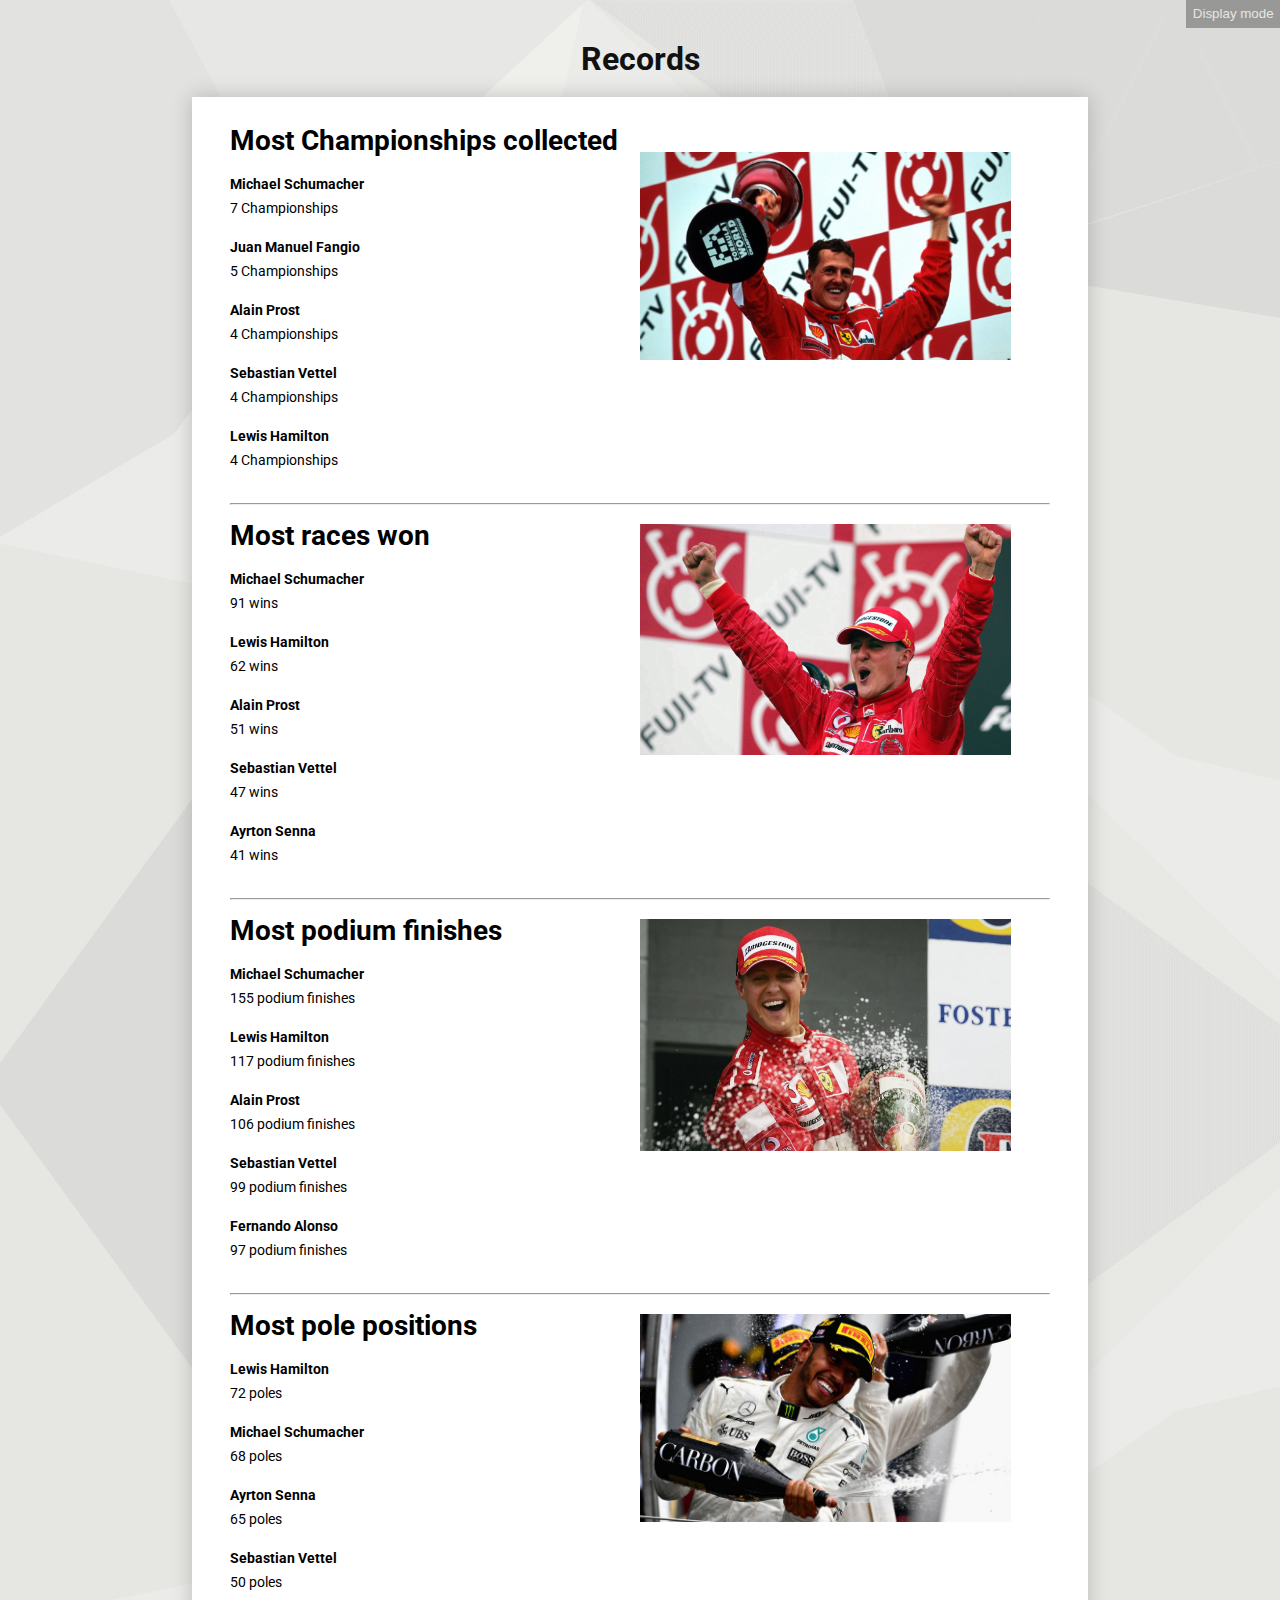
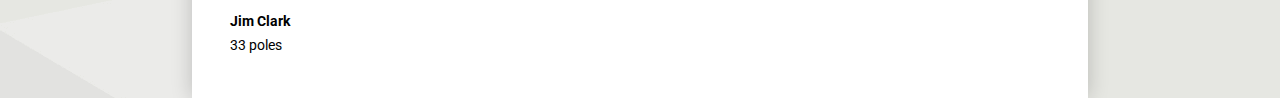
<file: Records.html>
<!DOCTYPE html>
<html lang="en">
  <head>
    <meta charset="utf-8">
    <title>Formula 1</title>
    <link href="https://fonts.googleapis.com/css?family=Roboto:400,700" rel="stylesheet">
    <link rel="stylesheet" type="text/css" href="css/records.css">
    <script src="https://ajax.googleapis.com/ajax/libs/jquery/3.2.1/jquery.min.js"></script>

<script lang="javascript">


$(document).ready(function(){
    $("#switch").click(function(){
if($("#switchDiv").attr('class') == "recordsindex"){
  $("#switchDiv").removeClass("recordsindex");
  $("#switchDiv").addClass("recordsindex2");

  $("body").removeClass("backgroundSwitch");
  $("body").addClass("backgroundSwitch2");

  $("#switchTitle").removeClass("recordsindex-title");
  $("#switchTitle").addClass("recordsindex-title2");
}else{
  $("#switchDiv").removeClass("recordsindex2");
  $("#switchDiv").addClass("recordsindex");

  $("body").removeClass("backgroundSwitch2");
  $("body").addClass("backgroundSwitch");

  $("#switchTitle").removeClass("recordsindex-title2");
  $("#switchTitle").addClass("recordsindex-title");
}
    });
});
</script>
  </head>
  <body class="backgroundSwitch">
    <button id="switch">Display mode</button>
      <div id="switchTitle" class="recordsindex-title">
      	 <h1>Records</h1>
      </div>
      <div id="switchDiv" class="recordsindex">
        <div class="records-right">
          <img class="Schumacher" src="img/Records/Schumacher.jpg">
          <h1>Most Championships collected</h1>
          <p><b>Michael Schumacher</b><br>7 Championships</p>
          <p><b>Juan Manuel Fangio</b><br>5 Championships</p>
          <p><b>Alain Prost</b><br>4 Championships</p>
          <p><b>Sebastian Vettel</b><br>4 Championships</p>
          <p><b>Lewis Hamilton</b><br>4 Championships</p>
        </div>
        <hr>
        <div class="records-right">
          <img class="Schumacher2" src="img/Records/Schumacher2.png">
          <h1>Most races won</h1>
          <p><b>Michael Schumacher</b><br>91 wins</p>
          <p><b>Lewis Hamilton</b><br>62 wins</p>
          <p><b>Alain Prost</b><br>51 wins</p>
          <p><b>Sebastian Vettel</b><br>47 wins</p>
          <p><b>Ayrton Senna</b><br>41 wins</p>
        </div>
        <hr>
        <div class="records-right">
          <img class="Schumacher3" src="img/Records/Schumacher3.png">
          <h1>Most podium finishes</h1>
          <p><b>Michael Schumacher</b><br>155 podium finishes</p>
          <p><b>Lewis Hamilton</b><br>117 podium finishes</p>
          <p><b>Alain Prost</b><br>106 podium finishes</p>
          <p><b>Sebastian Vettel</b><br>99 podium finishes</p>
          <p><b>Fernando Alonso</b><br>97 podium finishes</p>
        </div>
        <hr>
        <div class="records-right">
          <img class="Hamilton" src="img/Records/hamilton.png">
          <h1>Most pole positions</h1>
          <p><b>Lewis Hamilton</b><br>72 poles</p>
          <p><b>Michael Schumacher</b><br>68 poles</p>
          <p><b>Ayrton Senna</b><br>65 poles</p>
          <p><b>Sebastian Vettel</b><br>50 poles</p>
          <p><b>Jim Clark</b><br>33 poles</p>
        </div>
      </div>
  </body>
</html>
</file>
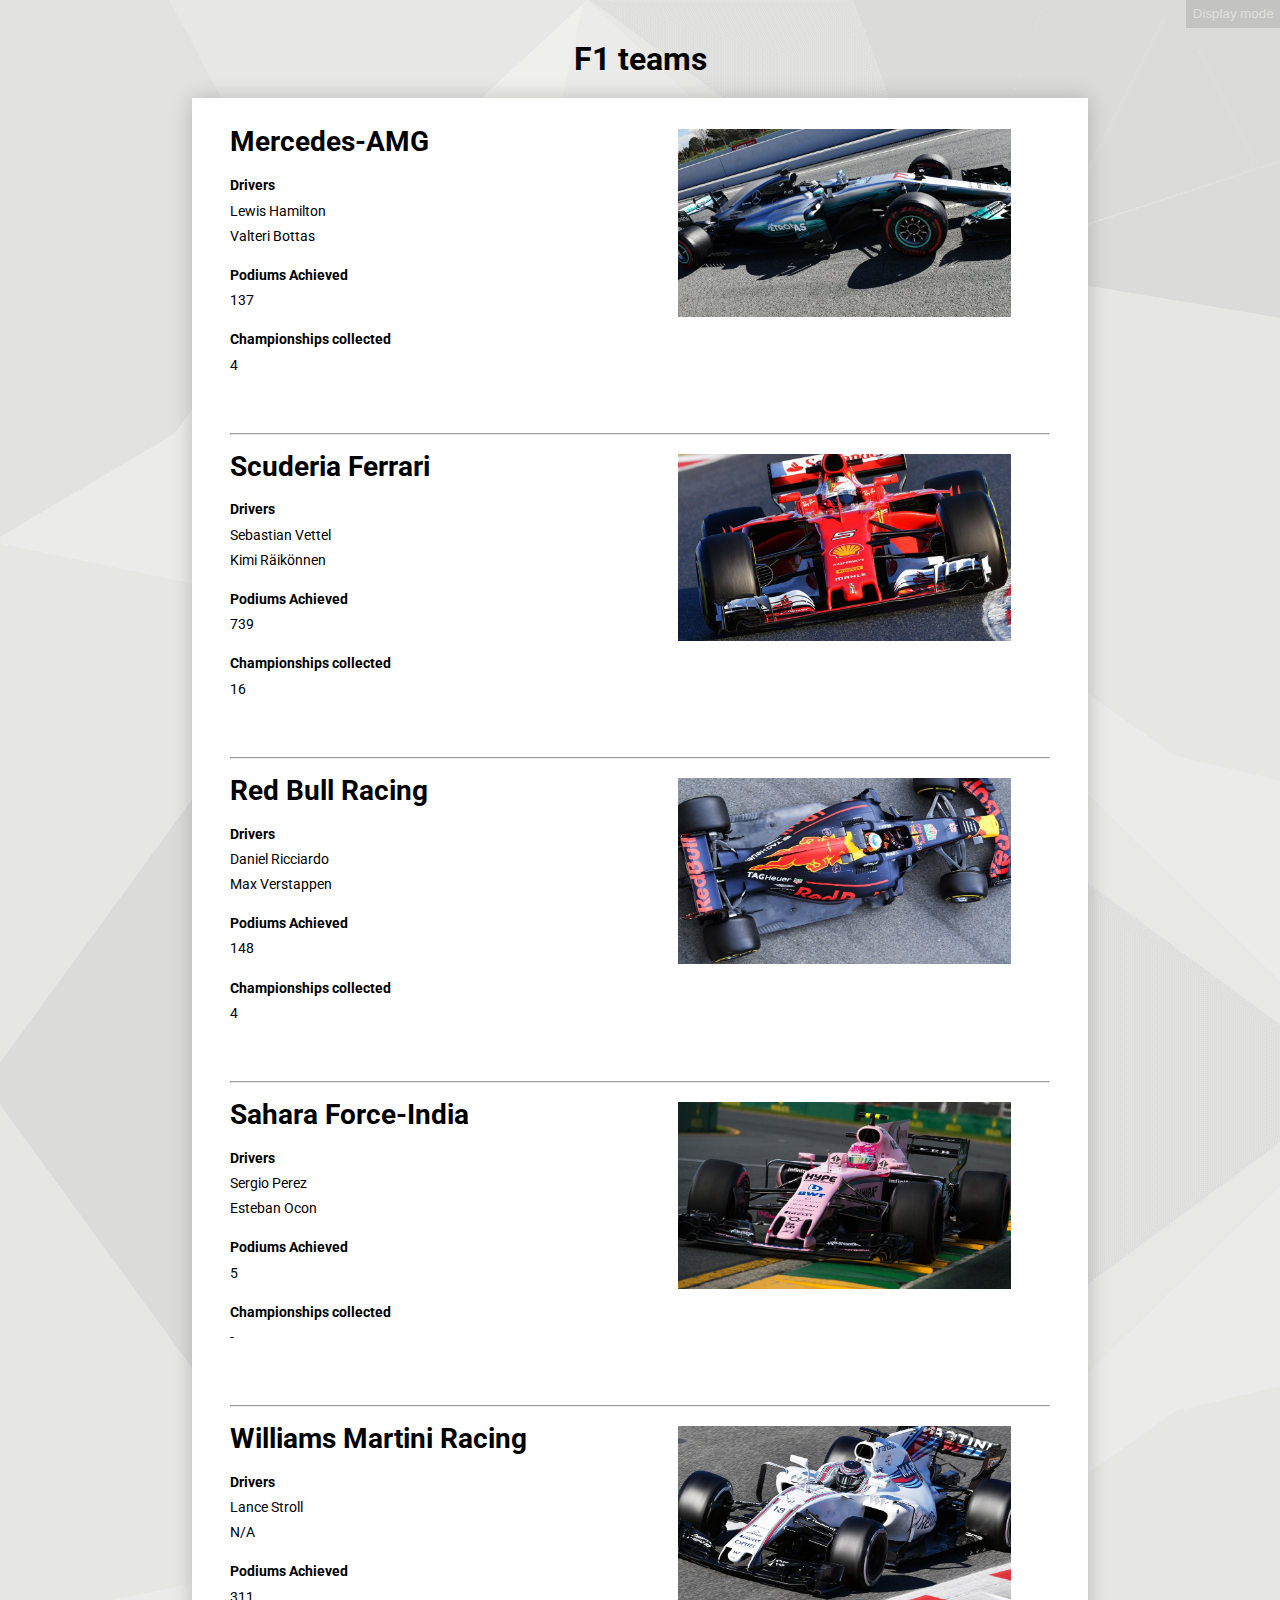
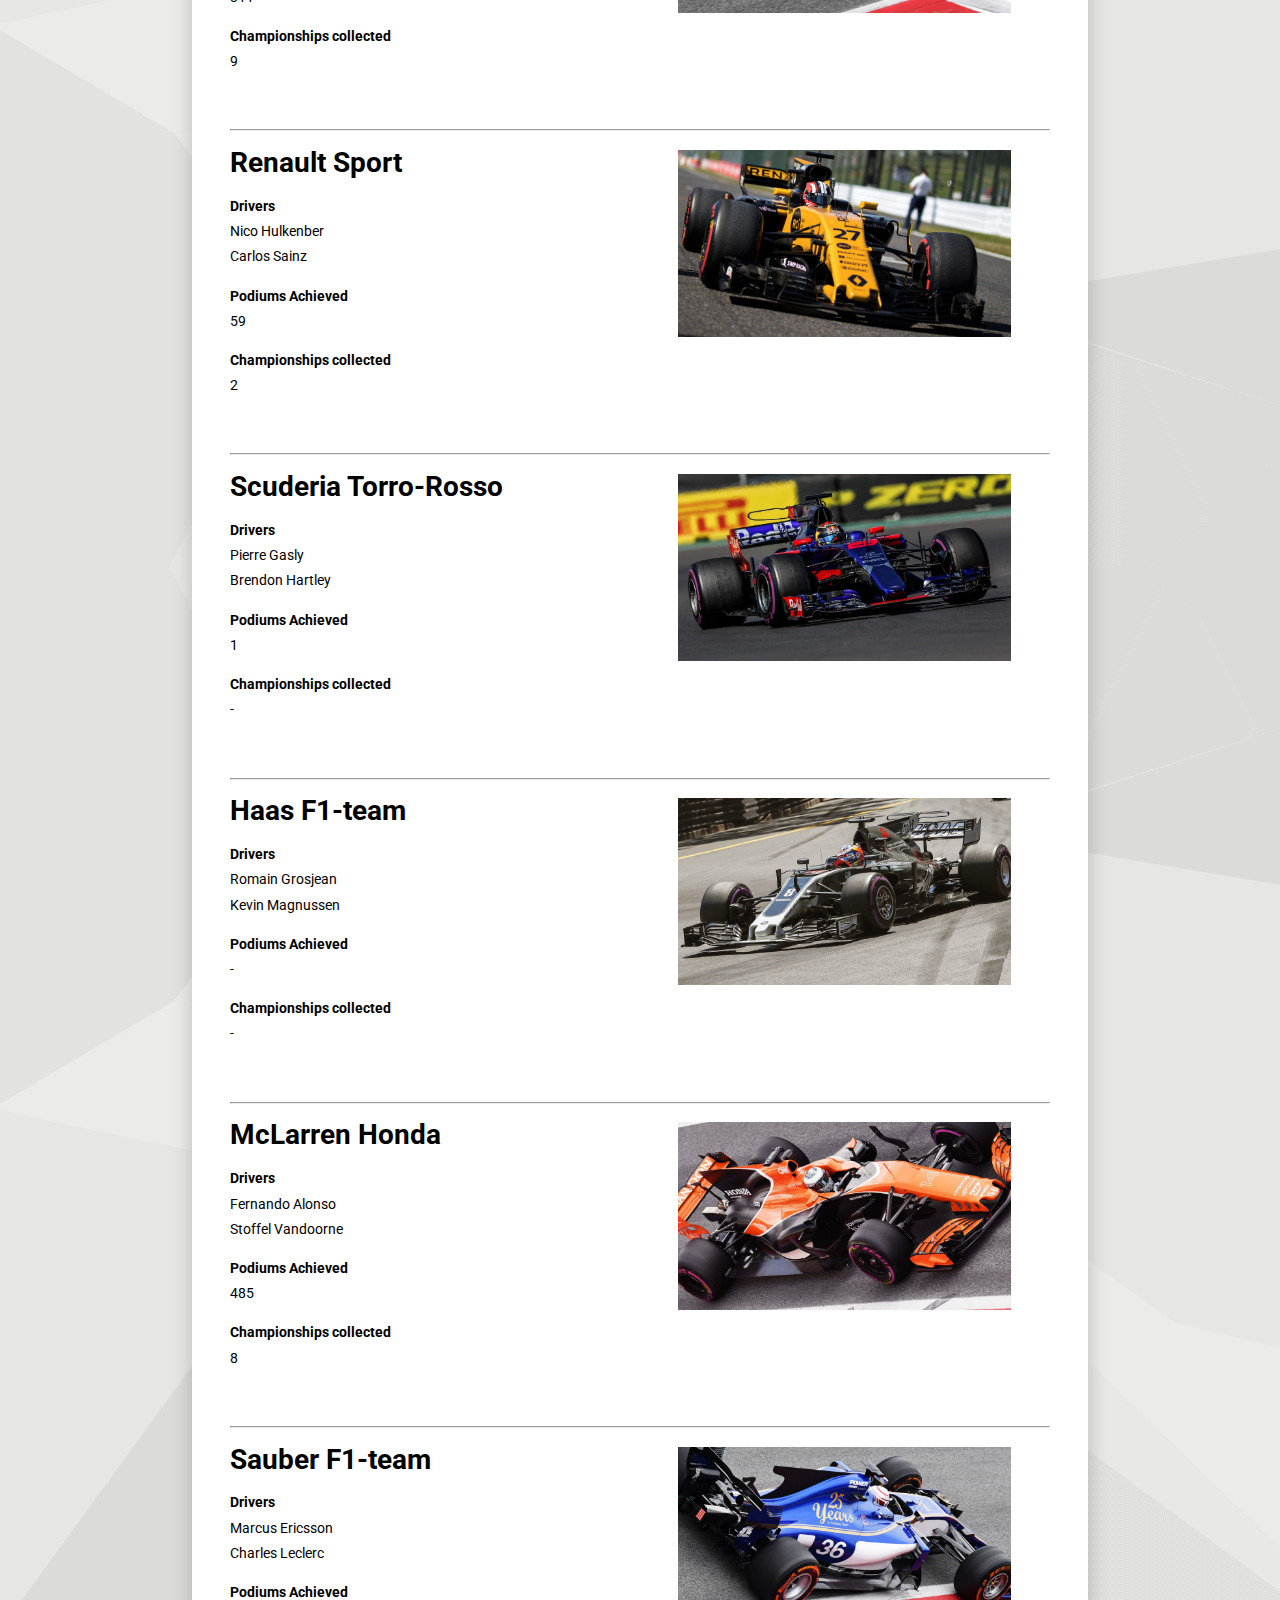
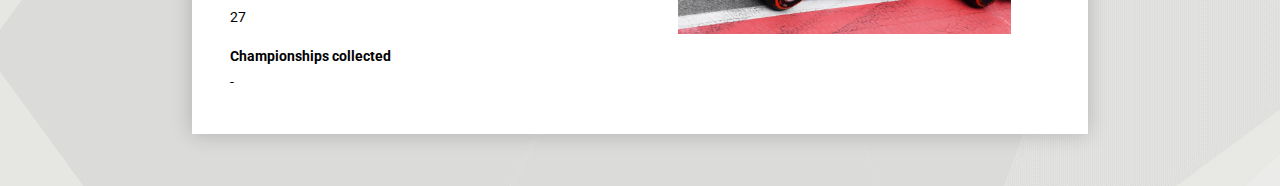
<file: Teams.html>
<!DOCTYPE html>
<html lang="en">
  <head>
    <meta charset="utf-8">
    <title>Formula 1</title>
     <link href="https://fonts.googleapis.com/css?family=Roboto:400,700" rel="stylesheet">
    <link rel="stylesheet" type="text/css" href="css/teams.css">
    <script src="https://ajax.googleapis.com/ajax/libs/jquery/3.2.1/jquery.min.js"></script>

<script lang="javascript">


$(document).ready(function(){
    $("#switch").click(function(){
if($("#switchDiv").attr('class') == "teamindex"){
  $("#switchDiv").removeClass("teamindex");
  $("#switchDiv").addClass("teamindex2");

  $("body").removeClass("backgroundSwitch");
  $("body").addClass("backgroundSwitch2");

  $("#switchTitle").removeClass("teamindex-title");
  $("#switchTitle").addClass("teamindex-title2");
}else{
  $("#switchDiv").removeClass("teamindex2");
  $("#switchDiv").addClass("teamindex");

  $("body").removeClass("backgroundSwitch2");
  $("body").addClass("backgroundSwitch");

  $("#switchTitle").removeClass("teamindex-title2");
  $("#switchTitle").addClass("teamindex-title");
}
    });
});
    </script>
</head>
<body class="backgroundSwitch">
  <button id="switch" >Display mode</button>
  <div id="switchTitle" class="teamindex-title">
    <h1>F1 teams</h1>
  </div>

  <div id="switchDiv" class="teamindex">
    <div class="team-right">
      <img class="team-image" src="img\mercedes.jpg">
      <h1>Mercedes-AMG</h1>
      <p><b>Drivers</b><br>Lewis Hamilton<br>Valteri Bottas</p>
      <p><b>Podiums Achieved</b><br>137</p>
      <p><b>Championships collected</b><br>4</p>
    </div>
    <hr>
    <div class="team-right">
      <img class="team-image" src="img\ferrari.jpg">
      <h1>Scuderia Ferrari</h1>
      <p><b>Drivers</b><br>Sebastian Vettel<br>Kimi Räikönnen</p>
      <p><b>Podiums Achieved</b><br>739</p>
      <p><b>Championships collected</b><br>16</p>
    </div>
    <hr>
    <div class="team-right">
      <img class="team-image" src="img\redbull.jpg">
      <h1>Red Bull Racing</h1>
      <p><b>Drivers</b><br>Daniel Ricciardo<br>Max Verstappen</p>
      <p><b>Podiums Achieved</b><br>148</p>
      <p><b>Championships collected</b><br>4</p>
    </div>
    <hr>
    <div class="team-right">
      <img class="team-image" src="img\force-india.jpg">
      <h1>Sahara Force-India</h1>
      <p><b>Drivers</b><br>Sergio Perez<br>Esteban Ocon</p>
      <p><b>Podiums Achieved</b><br>5</p>
      <p><b>Championships collected</b><br>-</p>
    </div>
    <hr>
    <div class="team-right">
      <img class="team-image" src="img\williams.jpg">
      <h1>Williams Martini Racing</h1>
      <p><b>Drivers</b><br>Lance Stroll<br>N/A</p>
      <p><b>Podiums Achieved</b><br>311</p>
      <p><b>Championships collected</b><br>9</p>
    </div>
    <hr>
    <div class="team-right">
      <img class="team-image" src="img\renault.jpg">
      <h1>Renault Sport</h1>
      <p><b>Drivers</b><br>Nico Hulkenber<br>Carlos Sainz</p>
      <p><b>Podiums Achieved</b><br>59</p>
      <p><b>Championships collected</b><br>2</p>
    </div>
    <hr>
    <div class="team-right">
      <img class="team-image" src="img\torro-rosso.jpg">
      <h1>Scuderia Torro-Rosso</h1>
      <p><b>Drivers</b><br>Pierre Gasly<br>Brendon Hartley</p>
      <p><b>Podiums Achieved</b><br>1</p>
      <p><b>Championships collected</b><br>-</p>
    </div>
    <hr>
    <div class="team-right">
      <img class="team-image" src="img\haas.jpg">
      <h1>Haas F1-team</h1>
      <p><b>Drivers</b><br>Romain Grosjean<br>Kevin Magnussen</p>
      <p><b>Podiums Achieved</b><br>-</p>
      <p><b>Championships collected</b><br>-</p>
    </div>
    <hr>
    <div class="team-right">
      <img class="team-image" src="img\mclaren.jpg">
      <h1>McLarren Honda</h1>
      <p><b>Drivers</b><br>Fernando Alonso<br>Stoffel Vandoorne</p>
      <p><b>Podiums Achieved</b><br>485</p>
      <p><b>Championships collected</b><br>8</p>
    </div>
    <hr>
    <div class="team-right">
      <img class="team-image" src="img\sauber.jpg">
      <h1>Sauber F1-team</h1>
      <p><b>Drivers</b><br>Marcus Ericsson<br>Charles Leclerc</p>
      <p><b>Podiums Achieved</b><br>27</p>
      <p><b>Championships collected</b><br>-</p>
    </div>
</div>
</body>
</html>
</file>
<file: css/calendar.css>
body, html {
  height:100%;
  margin: 0px;
  font-family: Helvitica neue, 'Roboto', Arial, sans-serif;
  color: rgb(17, 17, 17);
  font-size: 14px;
  line-height:1.75em;
}
.backgroundSwitch{
    background: url('../img/Background.png');
}
.backgroundSwitch2{
    background: url('../img/Background2.png');
}
::-webkit-scrollbar{
  display: none;
}
.calendarindex-title {
  text-align: center;
  font-size: 16px;
  padding-top: 2%;
}
.calendarindex-title2{
  text-align: center;
  font-size: 16px;
  padding-top: 2%;
  color: #EFEFEF;
}
.calendarindex{
  margin: 2% 15% 4% 15%;
  padding: 1% 3% 2% 3%;
  background-color: white;
  color: black;
  box-shadow: 0px 0px 20px rgba(0, 0, 0, 0.2);
}
.calendar-image{
  position: absolute;
  left: 55%;
  width: 18.5%;
  height: auto;
}
hr{
  margin: 0;
  margin-top: 55px;
}
.plda{
  line-height: 1.25em;
}
.pbot{
  margin-bottom: 30px
}
#switch{
  padding: 0.5%;
  float: right;
  color: white;
  background-color: black;
  opacity: 0.3;
  border: none;
}
#switch:hover{
  opacity: 0.8;
}
</file>
<file: css/Formula1_style.css>
body {
  margin: 0;
  padding: 0;
  font-family:Helvitica neue, 'Roboto', Arial, sans-serif;
  color: rgb(17, 17, 17);
  background-color: rgb(255,255,255);
  font-size: 14px;
}
::-webkit-scrollbar{
  display: none;
}
.banner {
  width: 100%;
  display: block;
}
.banner > .banner-image {
  width: 100%;
  display: block;
}
.ifooter{
  width: 100%;
  height: 100%;
  margin: 0;
  padding: 0;
  border: none;
}
.Welcome{
  margin-top: 5%;
  margin-left: 10%;
  margin-bottom: 5%;
}
.Home{
  font-size: 55px;
  font-weight: 700;
}
p{
  font-size: 25px;
}
a {
  text-decoration: none;
  color: rgb(17, 17, 17);
  list-style-type: none;
  list-style: none;
  font-family:Helvitica neue, 'Roboto', Arial, sans-serif;
  font-size: 25px;
}
</file>
<file: css/Formula1_footer.css>
body {
  margin: 0;
  padding: 0;
  font-family:Helvitica neue, 'Roboto', Arial, sans-serif;
  color: rgb(222,222,222);
  background-color: rgb(22,22,22);
  font-size: 14px;
  margin-bottom: 100px
  overflow: hidden;
}
::-webkit-scrollbar{
  display: none;
}
div{
  display: block;
}
.container{
  margin-top: 0px;
  margin-right: auto;
  margin-bottom: 0px;
  margin-left: auto;
  width: 100%;
}
.row{
  margin-left: auto;
  margin-right: auto;
}
.info{
  float: left;
  margin-left: 20%;
  left: auto;
  right: auto;
}
.list{
  float: left;
  margin-left: 20%;
  left: auto;
  right: auto;
}
.folist{
  color: rgb(222,222,222);
  text-decoration: none;
}
ul{
  list-style-type: none;
  margin: 0;
  padding: 0;
}
.Easteregglink{
  color: rgb(222,222,222);
  text-decoration: none;
  cursor: help;
}
</file>
<file: css/history.css>
body, html {
  height:100%;
  margin: 0;
  font-family:Helvitica neue, 'Roboto', Arial, sans-serif;
  color: rgb(17, 17, 17);
  font-size: 16px;
  line-height:1.5em;
  width: 100%;
}
::-webkit-scrollbar{
  display: none;
}
.pimg1, .pimg2, .pimg3, .pimg4, .pimg5, .pimg6, .pimg7{
  position:relative;
  background-position:center;
  background-size:cover;
  background-repeat:no-repeat;

  /*
    fixed = parallax
    scroll = normal
  */
  background-attachment:fixed;
}

.pimg1{
  background-image:url('../img/1950f1car.jpg');
  min-height:100%;
  z-index: 1;
}

.pimg2{
  background-image:url('../img/1976f1car.jpg');
  min-height:100%;

}

.pimg3{
  background-image:url('../img/1988f1car.jpg');
  min-height:100%;

}

.pimg4{
  background-image:url('../img/1996f1car.jpg');
  min-height:100%;

}
.pimg5{
  background-image:url('../img/2004f1car.jpg');
  min-height:100%;

}
.pimg6{
  background-image:url('../img/2010f1car.jpg');
  min-height:100%;

}
.pimg7{
  background-image:url('../img/2017f1car.jpg');
  min-height:100%;
}

.history-sections{
  padding: 3% 4.5% 3% 4.5%;
  box-shadow: 0px 0px 20px 0px rgba(0,0,0,0.2);
  z-index: 2;
  position: relative;
}


.ptext {
  position: absolute;
  top: 50%;
  width: 100%;
  text-align: center;
  color: white;
  font-size: 30px;
  letter-spacing: 3px;
  text-transform: uppercase;
  background-color: transparent;
  padding: 1%;
  font-weight: 700;
}
</file>
<file: css/records.css>
body, html {
  height:100%;
  margin: 0px;
  font-family: Helvitica neue, 'Roboto', Arial, sans-serif;
  color: rgb(17, 17, 17);
  font-size: 14px;
  line-height:1.75em;
}
.backgroundSwitch{
    background: url('../img/Background.png');
}
.backgroundSwitch2{
    background: url('../img/Background2.png');
}
::-webkit-scrollbar{
  display: none;
}
.recordsindex-title {
  text-align: center;
  font-size: 16px;
  padding-top: 2%;

}
.recordsindex-title2{
  text-align: center;
  font-size: 16px;
  padding-top: 2%;
  color: #EFEFEF;
}
.recordsindex{
  margin: 2% 15% 4% 15%;
  padding: 1% 3% 2% 3%;
  background-color: white;
  color: black;
  box-shadow: 0px 0px 20px rgba(0, 0, 0, 0.2);
}
.recordsindex2{
  margin: 2% 15% 4% 15%;
  padding: 1% 3% 2% 3%;
  background-color: #111;
  color: white;
  box-shadow: 0px 0px 20px rgba(0, 0, 0, 0.2);
}
.Schumacher{
  position: absolute;
  margin-top: 1.8%;
  left: 50%;
  width: 29%;
  height: auto;
}
.Schumacher2{
  position: absolute;
  left: 50%;
  width: 29%;
  height: auto;
}
.Schumacher3{
  position: absolute;
  left: 50%;
  width: 29%;
  height: auto;
}
.Hamilton{
  position: absolute;
  left: 50%;
  width: 29%;
  height: auto;
}
hr{
  margin: 0;
  margin-top: 30px;
}
#switch{
  padding: 0.5%;
  float: right;
  color: white;
  background-color: black;
  opacity: 0.3;
  border: none;
}
#switch:hover{
  opacity: 0.8;
}
</file>
<file: css/teams.css>
body, html {
  height: auto;
  margin: 0px;
  font-family:Helvitica neue, 'roboto', Arial, sans-serif;
  color: rgb(17, 17, 17);
  font-size: 14px;
  line-height:1.8em;

}
.backgroundSwitch{
    background: url('../img/Background.png');
}
.backgroundSwitch2{
    background: url('../img/Background2.png');
}

::-webkit-scrollbar{
  display: none;
}

.teamindex-title {
  text-align: center;
  font-size: 16px;
  padding-top: 2%;
  color: black;
}

.teamindex-title2 {
  text-align: center;
  font-size: 16px;
  padding-top: 2%;
  color: #EFEFEF;
}

.teamindex{
  margin: 2% 15% 4% 15%;
  padding: 1% 3% 2% 3%;
  background-color: white;
  color: black;
  box-shadow: 0px 0px 20px rgba(0, 0, 0, 0.2);
}
.teamindex2{
  margin: 2% 15% 4% 15%;
  padding: 1% 3% 2% 3%;
  background-color: #111;
  color: white;
  box-shadow: 0px 0px 20px rgba(0, 0, 0, 0.2);
}

.team-header1, .team-header2, .team-header3{
  font-weight: 700;

}

.team-image{
  position: absolute;
  left: 53%;
  width: 26%;
  height: auto;
}

#switch{
  padding: 0.5%;
  float: right;
  color: white;
  background-color: black;
  opacity: 0.1;
  border: none;
}
#switch:hover{
  opacity: 0.8;
}
hr{
  margin: 0;
  margin-top: 55px;
}
</file>
